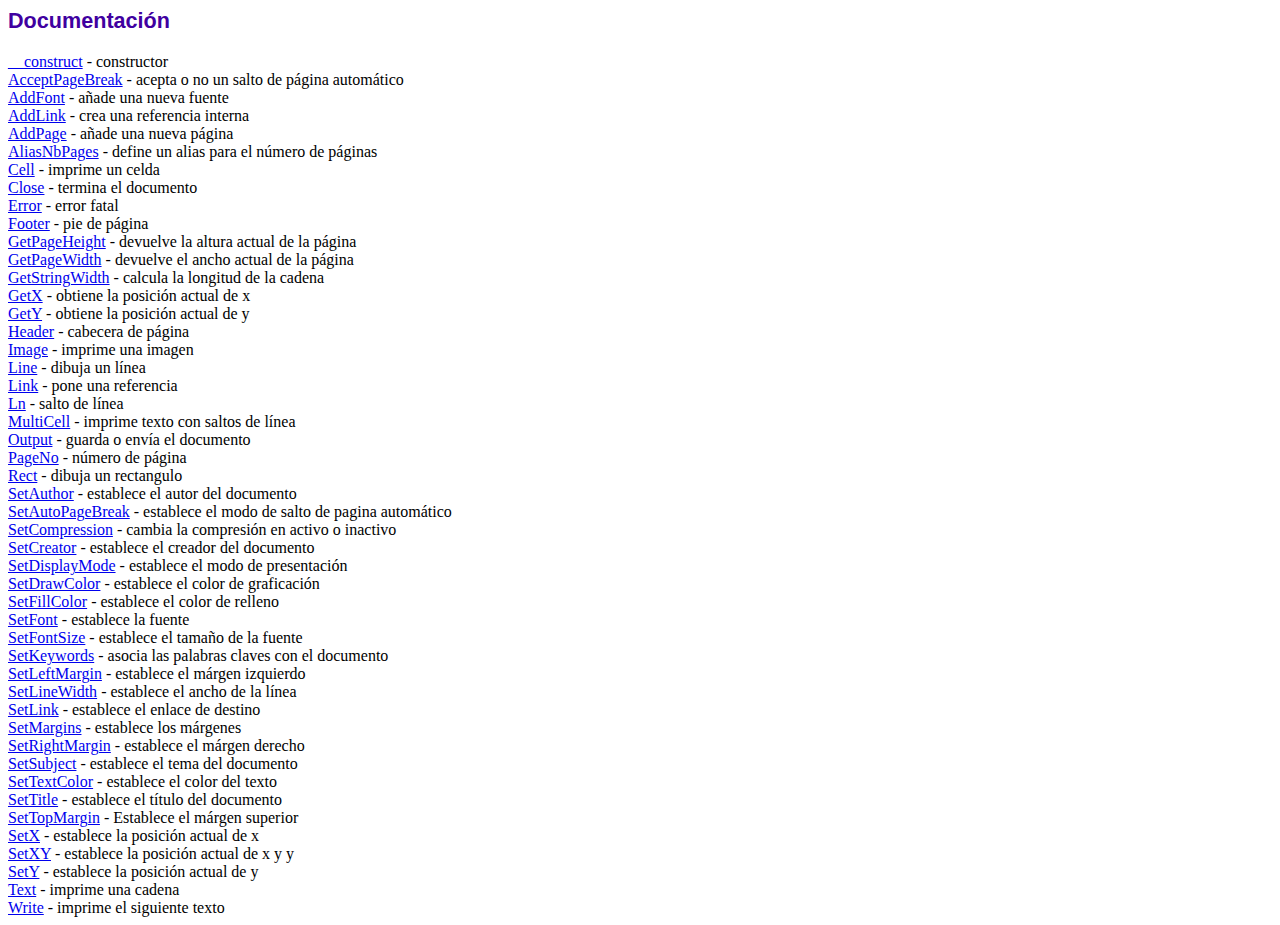
<file: fpdf186/doc/index.htm>
<!DOCTYPE html PUBLIC "-//W3C//DTD HTML 4.01 Transitional//EN">
<html>
<head>
<meta http-equiv="Content-Type" content="text/html; charset=UTF-8">
<title>Documentación</title>
<link type="text/css" rel="stylesheet" href="../fpdf.css">
</head>
<body>
<h1>Documentación</h1>
<a href="__construct.htm">__construct</a> - constructor<br>
<a href="acceptpagebreak.htm">AcceptPageBreak</a> - acepta o no un salto de página automático<br>
<a href="addfont.htm">AddFont</a> - añade una nueva fuente<br>
<a href="addlink.htm">AddLink</a> - crea una referencia interna<br>
<a href="addpage.htm">AddPage</a> - añade una nueva página<br>
<a href="aliasnbpages.htm">AliasNbPages</a> - define un alias para el número de páginas<br>
<a href="cell.htm">Cell</a> - imprime un celda<br>
<a href="close.htm">Close</a> - termina el documento<br>
<a href="error.htm">Error</a> - error fatal<br>
<a href="footer.htm">Footer</a> - pie de página<br>
<a href="getpageheight.htm">GetPageHeight</a> - devuelve la altura actual de la página<br>
<a href="getpagewidth.htm">GetPageWidth</a> - devuelve el ancho actual de la página<br>
<a href="getstringwidth.htm">GetStringWidth</a> - calcula la longitud de la cadena<br>
<a href="getx.htm">GetX</a> - obtiene la posición actual de x<br>
<a href="gety.htm">GetY</a> - obtiene la posición actual de y<br>
<a href="header.htm">Header</a> - cabecera de página<br>
<a href="image.htm">Image</a> - imprime una imagen<br>
<a href="line.htm">Line</a> - dibuja un línea<br>
<a href="link.htm">Link</a> - pone una referencia<br>
<a href="ln.htm">Ln</a> - salto de línea<br>
<a href="multicell.htm">MultiCell</a> - imprime texto con saltos de línea<br>
<a href="output.htm">Output</a> - guarda o envía el documento<br>
<a href="pageno.htm">PageNo</a> - número de página<br>
<a href="rect.htm">Rect</a> - dibuja un rectangulo<br>
<a href="setauthor.htm">SetAuthor</a> - establece el autor del documento<br>
<a href="setautopagebreak.htm">SetAutoPageBreak</a> - establece el modo de salto de pagina automático<br>
<a href="setcompression.htm">SetCompression</a> - cambia la compresión en activo o inactivo<br>
<a href="setcreator.htm">SetCreator</a> - establece el creador del documento<br>
<a href="setdisplaymode.htm">SetDisplayMode</a> - establece el modo de presentación<br>
<a href="setdrawcolor.htm">SetDrawColor</a> - establece el color de graficación<br>
<a href="setfillcolor.htm">SetFillColor</a> - establece el color de relleno<br>
<a href="setfont.htm">SetFont</a> - establece la fuente<br>
<a href="setfontsize.htm">SetFontSize</a> - establece el tamaño de la fuente<br>
<a href="setkeywords.htm">SetKeywords</a> - asocia las palabras claves con el documento<br>
<a href="setleftmargin.htm">SetLeftMargin</a> - establece el márgen izquierdo<br>
<a href="setlinewidth.htm">SetLineWidth</a> - establece el ancho de la línea<br>
<a href="setlink.htm">SetLink</a> - establece el enlace de destino<br>
<a href="setmargins.htm">SetMargins</a> - establece los márgenes<br>
<a href="setrightmargin.htm">SetRightMargin</a> - establece el márgen derecho<br>
<a href="setsubject.htm">SetSubject</a> - establece el tema del documento<br>
<a href="settextcolor.htm">SetTextColor</a> - establece el color del texto<br>
<a href="settitle.htm">SetTitle</a> - establece el título del documento<br>
<a href="settopmargin.htm">SetTopMargin</a> - Establece el márgen superior<br>
<a href="setx.htm">SetX</a> - establece la posición actual de x<br>
<a href="setxy.htm">SetXY</a> - establece la posición actual de x y y<br>
<a href="sety.htm">SetY</a> - establece la posición actual de y<br>
<a href="text.htm">Text</a> - imprime una cadena<br>
<a href="write.htm">Write</a> - imprime el siguiente texto<br>
</body>
</html>
</file>
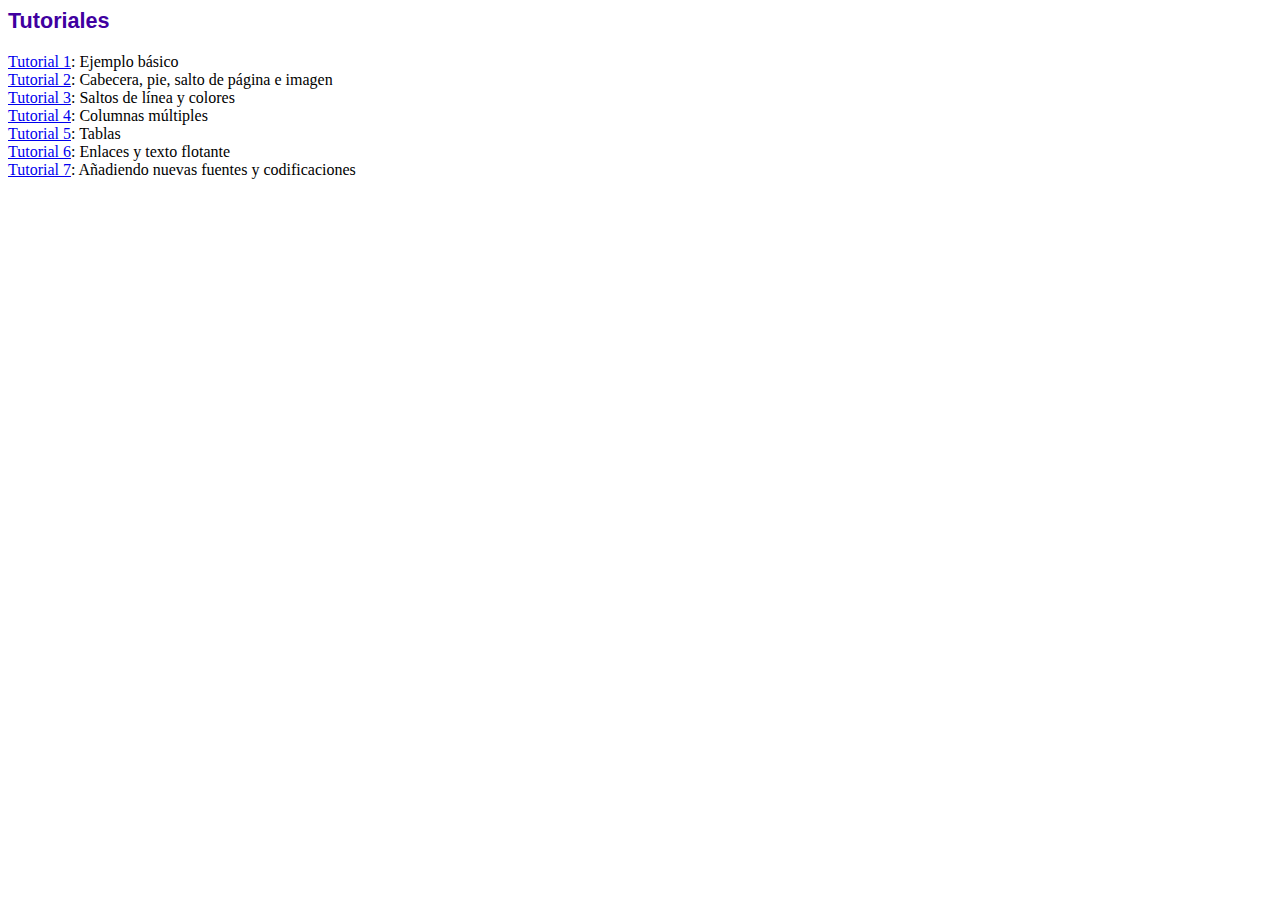
<file: fpdf186/tutorial/index.htm>
<!DOCTYPE html PUBLIC "-//W3C//DTD HTML 4.01 Transitional//EN">
<html>
<head>
<meta http-equiv="Content-Type" content="text/html; charset=UTF-8">
<title>Tutoriales</title>
<link type="text/css" rel="stylesheet" href="../fpdf.css">
</head>
<body>
<h1>Tutoriales</h1>
<ul style="list-style-type:none; margin-left:0; padding-left:0">
<li><a href="tuto1.htm">Tutorial 1</a>: Ejemplo básico</li>
<li><a href="tuto2.htm">Tutorial 2</a>: Cabecera, pie, salto de página e imagen</li>
<li><a href="tuto3.htm">Tutorial 3</a>: Saltos de línea y colores</li>
<li><a href="tuto4.htm">Tutorial 4</a>: Columnas múltiples</li>
<li><a href="tuto5.htm">Tutorial 5</a>: Tablas</li>
<li><a href="tuto6.htm">Tutorial 6</a>: Enlaces y texto flotante</li>
<li><a href="tuto7.htm">Tutorial 7</a>: Añadiendo nuevas fuentes y codificaciones</li>
</ul>
</body>
</html>
</file>
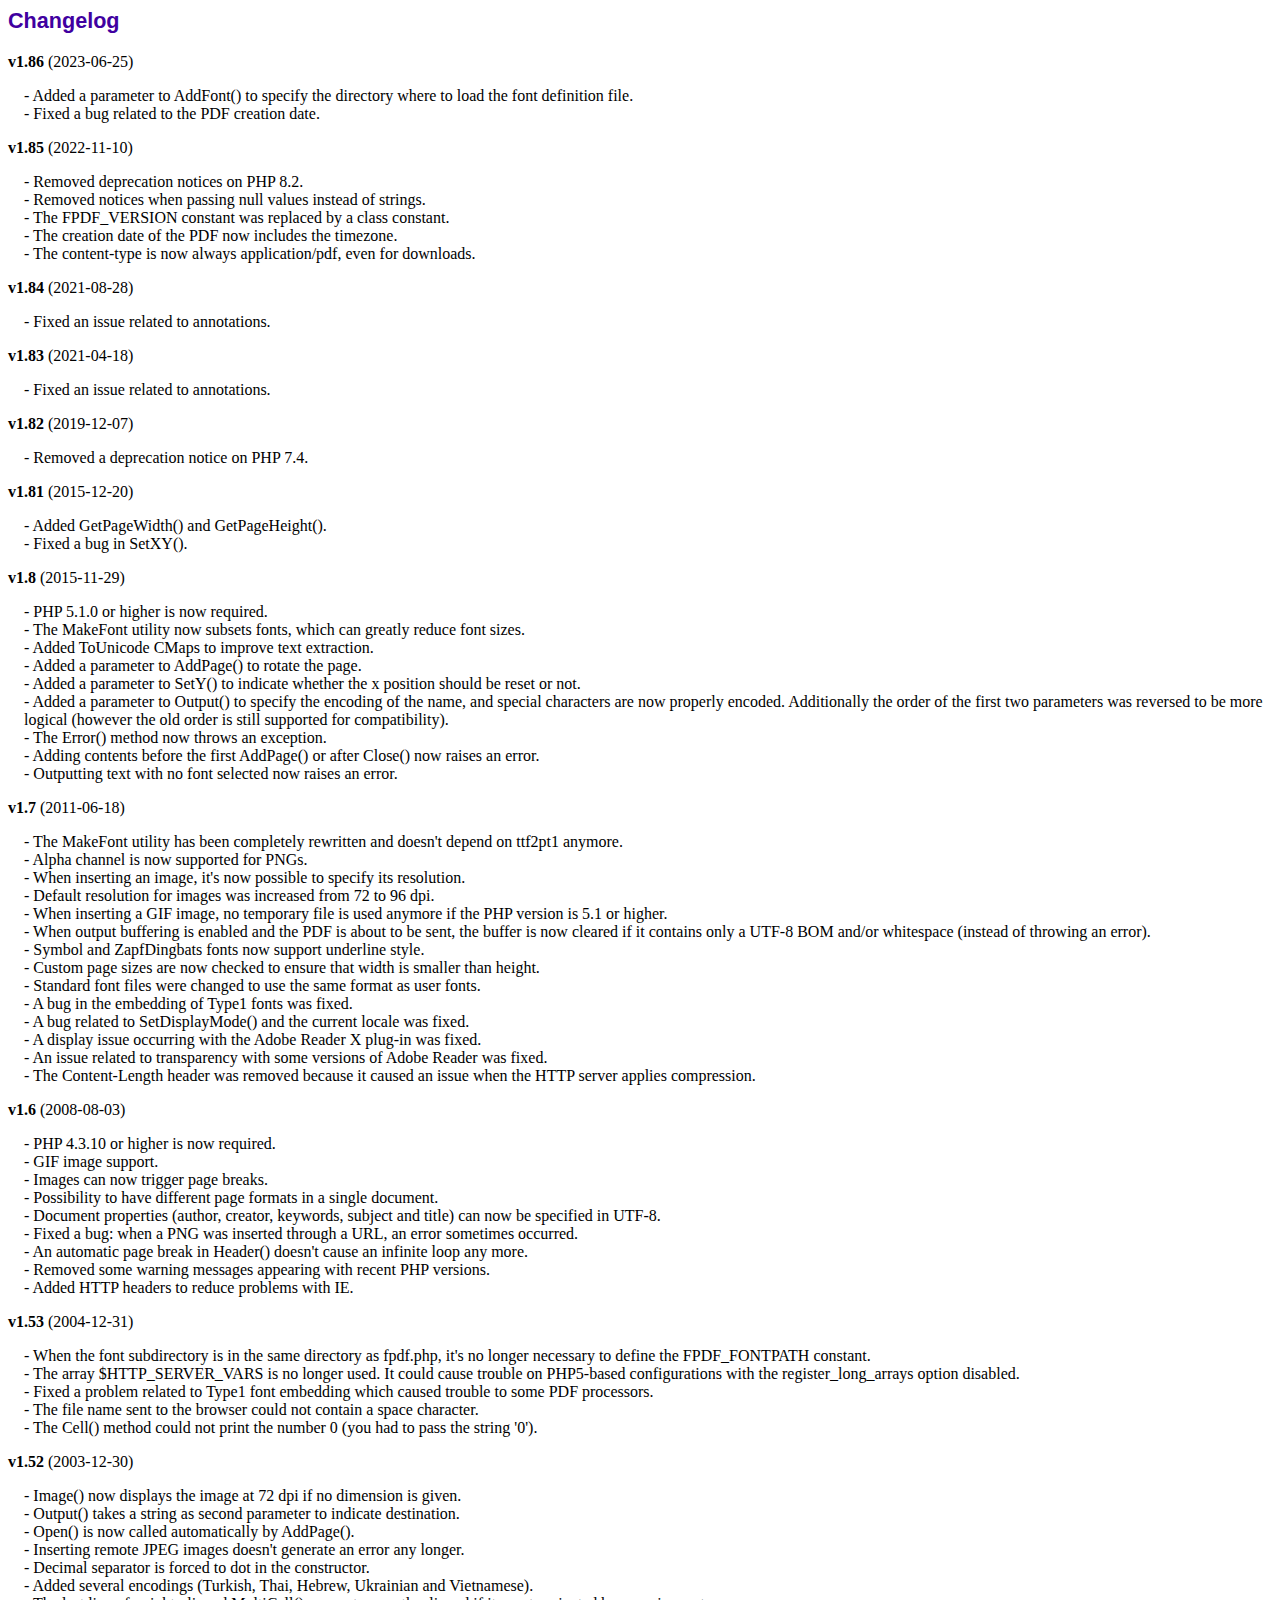
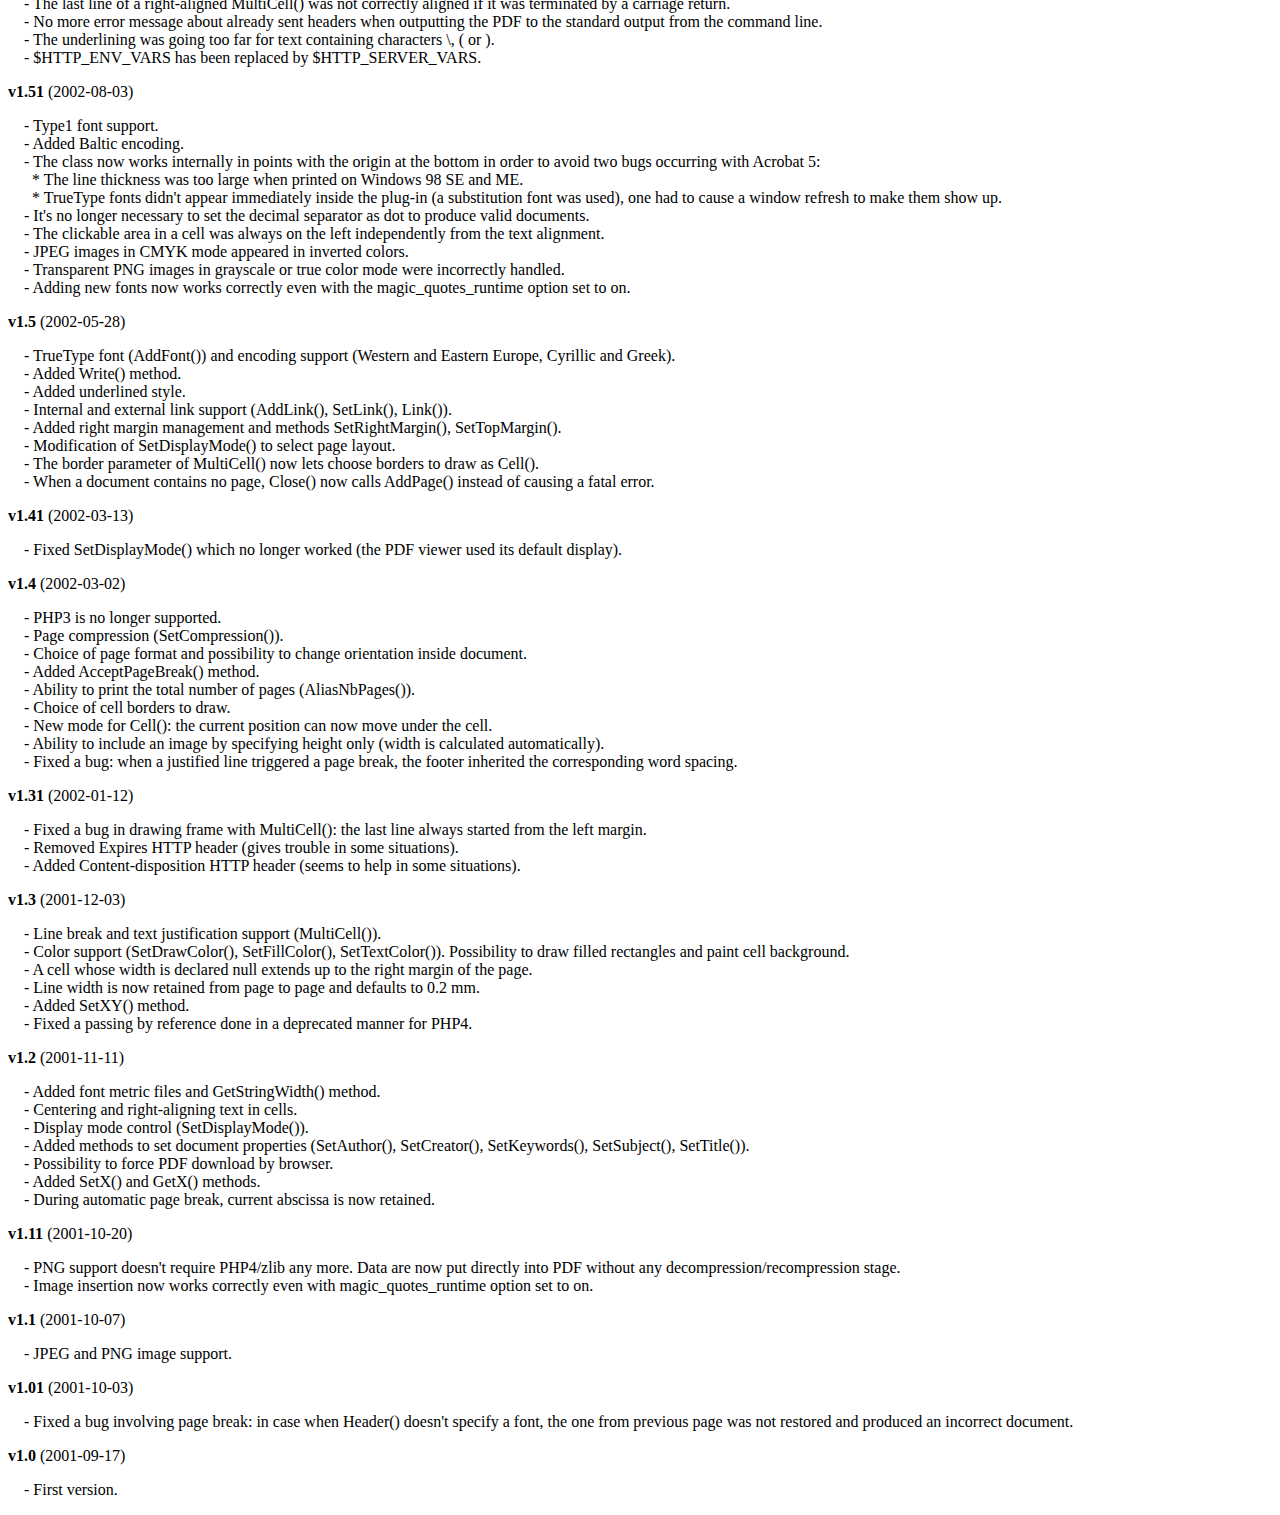
<file: fpdf186/changelog.htm>
<!DOCTYPE html PUBLIC "-//W3C//DTD HTML 4.01 Transitional//EN">
<html>
<head>
<meta http-equiv="Content-Type" content="text/html; charset=UTF-8">
<title>Changelog</title>
<link type="text/css" rel="stylesheet" href="fpdf.css">
<style type="text/css">
dd {margin:1em 0 1em 1em}
</style>
</head>
<body>
<h1>Changelog</h1>
<dl>
<dt><strong>v1.86</strong> (2023-06-25)</dt>
<dd>
- Added a parameter to AddFont() to specify the directory where to load the font definition file.<br>
- Fixed a bug related to the PDF creation date.<br>
</dd>
<dt><strong>v1.85</strong> (2022-11-10)</dt>
<dd>
- Removed deprecation notices on PHP 8.2.<br>
- Removed notices when passing null values instead of strings.<br>
- The FPDF_VERSION constant was replaced by a class constant.<br>
- The creation date of the PDF now includes the timezone.<br>
- The content-type is now always application/pdf, even for downloads.<br>
</dd>
<dt><strong>v1.84</strong> (2021-08-28)</dt>
<dd>
- Fixed an issue related to annotations.<br>
</dd>
<dt><strong>v1.83</strong> (2021-04-18)</dt>
<dd>
- Fixed an issue related to annotations.<br>
</dd>
<dt><strong>v1.82</strong> (2019-12-07)</dt>
<dd>
- Removed a deprecation notice on PHP 7.4.<br>
</dd>
<dt><strong>v1.81</strong> (2015-12-20)</dt>
<dd>
- Added GetPageWidth() and GetPageHeight().<br>
- Fixed a bug in SetXY().<br>
</dd>
<dt><strong>v1.8</strong> (2015-11-29)</dt>
<dd>
- PHP 5.1.0 or higher is now required.<br>
- The MakeFont utility now subsets fonts, which can greatly reduce font sizes.<br>
- Added ToUnicode CMaps to improve text extraction.<br>
- Added a parameter to AddPage() to rotate the page.<br>
- Added a parameter to SetY() to indicate whether the x position should be reset or not.<br>
- Added a parameter to Output() to specify the encoding of the name, and special characters are now properly encoded. Additionally the order of the first two parameters was reversed to be more logical (however the old order is still supported for compatibility).<br>
- The Error() method now throws an exception.<br>
- Adding contents before the first AddPage() or after Close() now raises an error.<br>
- Outputting text with no font selected now raises an error.<br>
</dd>
<dt><strong>v1.7</strong> (2011-06-18)</dt>
<dd>
- The MakeFont utility has been completely rewritten and doesn't depend on ttf2pt1 anymore.<br>
- Alpha channel is now supported for PNGs.<br>
- When inserting an image, it's now possible to specify its resolution.<br>
- Default resolution for images was increased from 72 to 96 dpi.<br>
- When inserting a GIF image, no temporary file is used anymore if the PHP version is 5.1 or higher.<br>
- When output buffering is enabled and the PDF is about to be sent, the buffer is now cleared if it contains only a UTF-8 BOM and/or whitespace (instead of throwing an error).<br>
- Symbol and ZapfDingbats fonts now support underline style.<br>
- Custom page sizes are now checked to ensure that width is smaller than height.<br>
- Standard font files were changed to use the same format as user fonts.<br>
- A bug in the embedding of Type1 fonts was fixed.<br>
- A bug related to SetDisplayMode() and the current locale was fixed.<br>
- A display issue occurring with the Adobe Reader X plug-in was fixed.<br>
- An issue related to transparency with some versions of Adobe Reader was fixed.<br>
- The Content-Length header was removed because it caused an issue when the HTTP server applies compression.<br>
</dd>
<dt><strong>v1.6</strong> (2008-08-03)</dt>
<dd>
- PHP 4.3.10 or higher is now required.<br>
- GIF image support.<br>
- Images can now trigger page breaks.<br>
- Possibility to have different page formats in a single document.<br>
- Document properties (author, creator, keywords, subject and title) can now be specified in UTF-8.<br>
- Fixed a bug: when a PNG was inserted through a URL, an error sometimes occurred.<br>
- An automatic page break in Header() doesn't cause an infinite loop any more.<br>
- Removed some warning messages appearing with recent PHP versions.<br>
- Added HTTP headers to reduce problems with IE.<br>
</dd>
<dt><strong>v1.53</strong> (2004-12-31)</dt>
<dd>
- When the font subdirectory is in the same directory as fpdf.php, it's no longer necessary to define the FPDF_FONTPATH constant.<br>
- The array $HTTP_SERVER_VARS is no longer used. It could cause trouble on PHP5-based configurations with the register_long_arrays option disabled.<br>
- Fixed a problem related to Type1 font embedding which caused trouble to some PDF processors.<br>
- The file name sent to the browser could not contain a space character.<br>
- The Cell() method could not print the number 0 (you had to pass the string '0').<br>
</dd>
<dt><strong>v1.52</strong> (2003-12-30)</dt>
<dd>
- Image() now displays the image at 72 dpi if no dimension is given.<br>
- Output() takes a string as second parameter to indicate destination.<br>
- Open() is now called automatically by AddPage().<br>
- Inserting remote JPEG images doesn't generate an error any longer.<br>
- Decimal separator is forced to dot in the constructor.<br>
- Added several encodings (Turkish, Thai, Hebrew, Ukrainian and Vietnamese).<br>
- The last line of a right-aligned MultiCell() was not correctly aligned if it was terminated by a carriage return.<br>
- No more error message about already sent headers when outputting the PDF to the standard output from the command line.<br>
- The underlining was going too far for text containing characters \, ( or ).<br>
- $HTTP_ENV_VARS has been replaced by $HTTP_SERVER_VARS.<br>
</dd>
<dt><strong>v1.51</strong> (2002-08-03)</dt>
<dd>
- Type1 font support.<br>
- Added Baltic encoding.<br>
- The class now works internally in points with the origin at the bottom in order to avoid two bugs occurring with Acrobat 5:<br>&nbsp;&nbsp;* The line thickness was too large when printed on Windows 98 SE and ME.<br>&nbsp;&nbsp;* TrueType fonts didn't appear immediately inside the plug-in (a substitution font was used), one had to cause a window refresh to make them show up.<br>
- It's no longer necessary to set the decimal separator as dot to produce valid documents.<br>
- The clickable area in a cell was always on the left independently from the text alignment.<br>
- JPEG images in CMYK mode appeared in inverted colors.<br>
- Transparent PNG images in grayscale or true color mode were incorrectly handled.<br>
- Adding new fonts now works correctly even with the magic_quotes_runtime option set to on.<br>
</dd>
<dt><strong>v1.5</strong> (2002-05-28)</dt>
<dd>
- TrueType font (AddFont()) and encoding support (Western and Eastern Europe, Cyrillic and Greek).<br>
- Added Write() method.<br>
- Added underlined style.<br>
- Internal and external link support (AddLink(), SetLink(), Link()).<br>
- Added right margin management and methods SetRightMargin(), SetTopMargin().<br>
- Modification of SetDisplayMode() to select page layout.<br>
- The border parameter of MultiCell() now lets choose borders to draw as Cell().<br>
- When a document contains no page, Close() now calls AddPage() instead of causing a fatal error.<br>
</dd>
<dt><strong>v1.41</strong> (2002-03-13)</dt>
<dd>
- Fixed SetDisplayMode() which no longer worked (the PDF viewer used its default display).<br>
</dd>
<dt><strong>v1.4</strong> (2002-03-02)</dt>
<dd>
- PHP3 is no longer supported.<br>
- Page compression (SetCompression()).<br>
- Choice of page format and possibility to change orientation inside document.<br>
- Added AcceptPageBreak() method.<br>
- Ability to print the total number of pages (AliasNbPages()).<br>
- Choice of cell borders to draw.<br>
- New mode for Cell(): the current position can now move under the cell.<br>
- Ability to include an image by specifying height only (width is calculated automatically).<br>
- Fixed a bug: when a justified line triggered a page break, the footer inherited the corresponding word spacing.<br>
</dd>
<dt><strong>v1.31</strong> (2002-01-12)</dt>
<dd>
- Fixed a bug in drawing frame with MultiCell(): the last line always started from the left margin.<br>
- Removed Expires HTTP header (gives trouble in some situations).<br>
- Added Content-disposition HTTP header (seems to help in some situations).<br>
</dd>
<dt><strong>v1.3</strong> (2001-12-03)</dt>
<dd>
- Line break and text justification support (MultiCell()).<br>
- Color support (SetDrawColor(), SetFillColor(), SetTextColor()). Possibility to draw filled rectangles and paint cell background.<br>
- A cell whose width is declared null extends up to the right margin of the page.<br>
- Line width is now retained from page to page and defaults to 0.2 mm.<br>
- Added SetXY() method.<br>
- Fixed a passing by reference done in a deprecated manner for PHP4.<br>
</dd>
<dt><strong>v1.2</strong> (2001-11-11)</dt>
<dd>
- Added font metric files and GetStringWidth() method.<br>
- Centering and right-aligning text in cells.<br>
- Display mode control (SetDisplayMode()).<br>
- Added methods to set document properties (SetAuthor(), SetCreator(), SetKeywords(), SetSubject(), SetTitle()).<br>
- Possibility to force PDF download by browser.<br>
- Added SetX() and GetX() methods.<br>
- During automatic page break, current abscissa is now retained.<br>
</dd>
<dt><strong>v1.11</strong> (2001-10-20)</dt>
<dd>
- PNG support doesn't require PHP4/zlib any more. Data are now put directly into PDF without any decompression/recompression stage.<br>
- Image insertion now works correctly even with magic_quotes_runtime option set to on.<br>
</dd>
<dt><strong>v1.1</strong> (2001-10-07)</dt>
<dd>
- JPEG and PNG image support.<br>
</dd>
<dt><strong>v1.01</strong> (2001-10-03)</dt>
<dd>
- Fixed a bug involving page break: in case when Header() doesn't specify a font, the one from previous page was not restored and produced an incorrect document.<br>
</dd>
<dt><strong>v1.0</strong> (2001-09-17)</dt>
<dd>
- First version.<br>
</dd>
</dl>
</body>
</html>
</file>
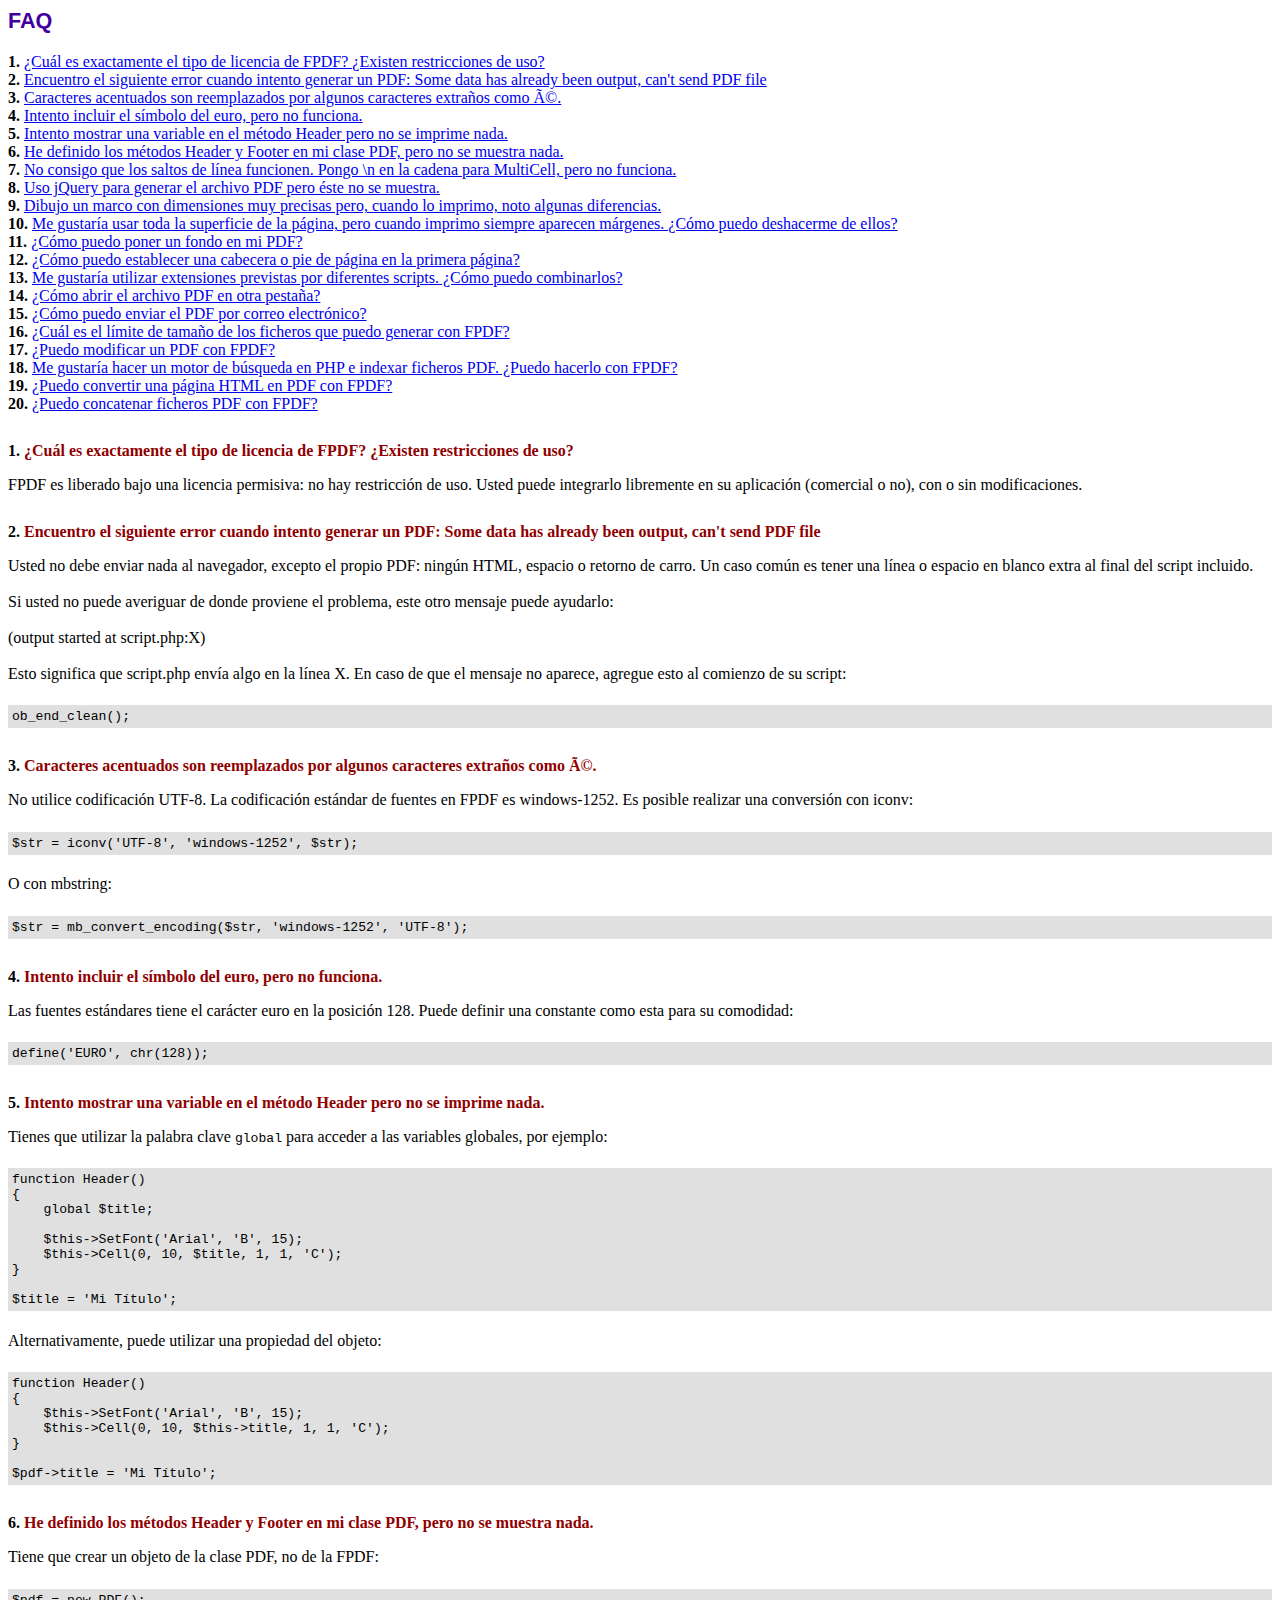
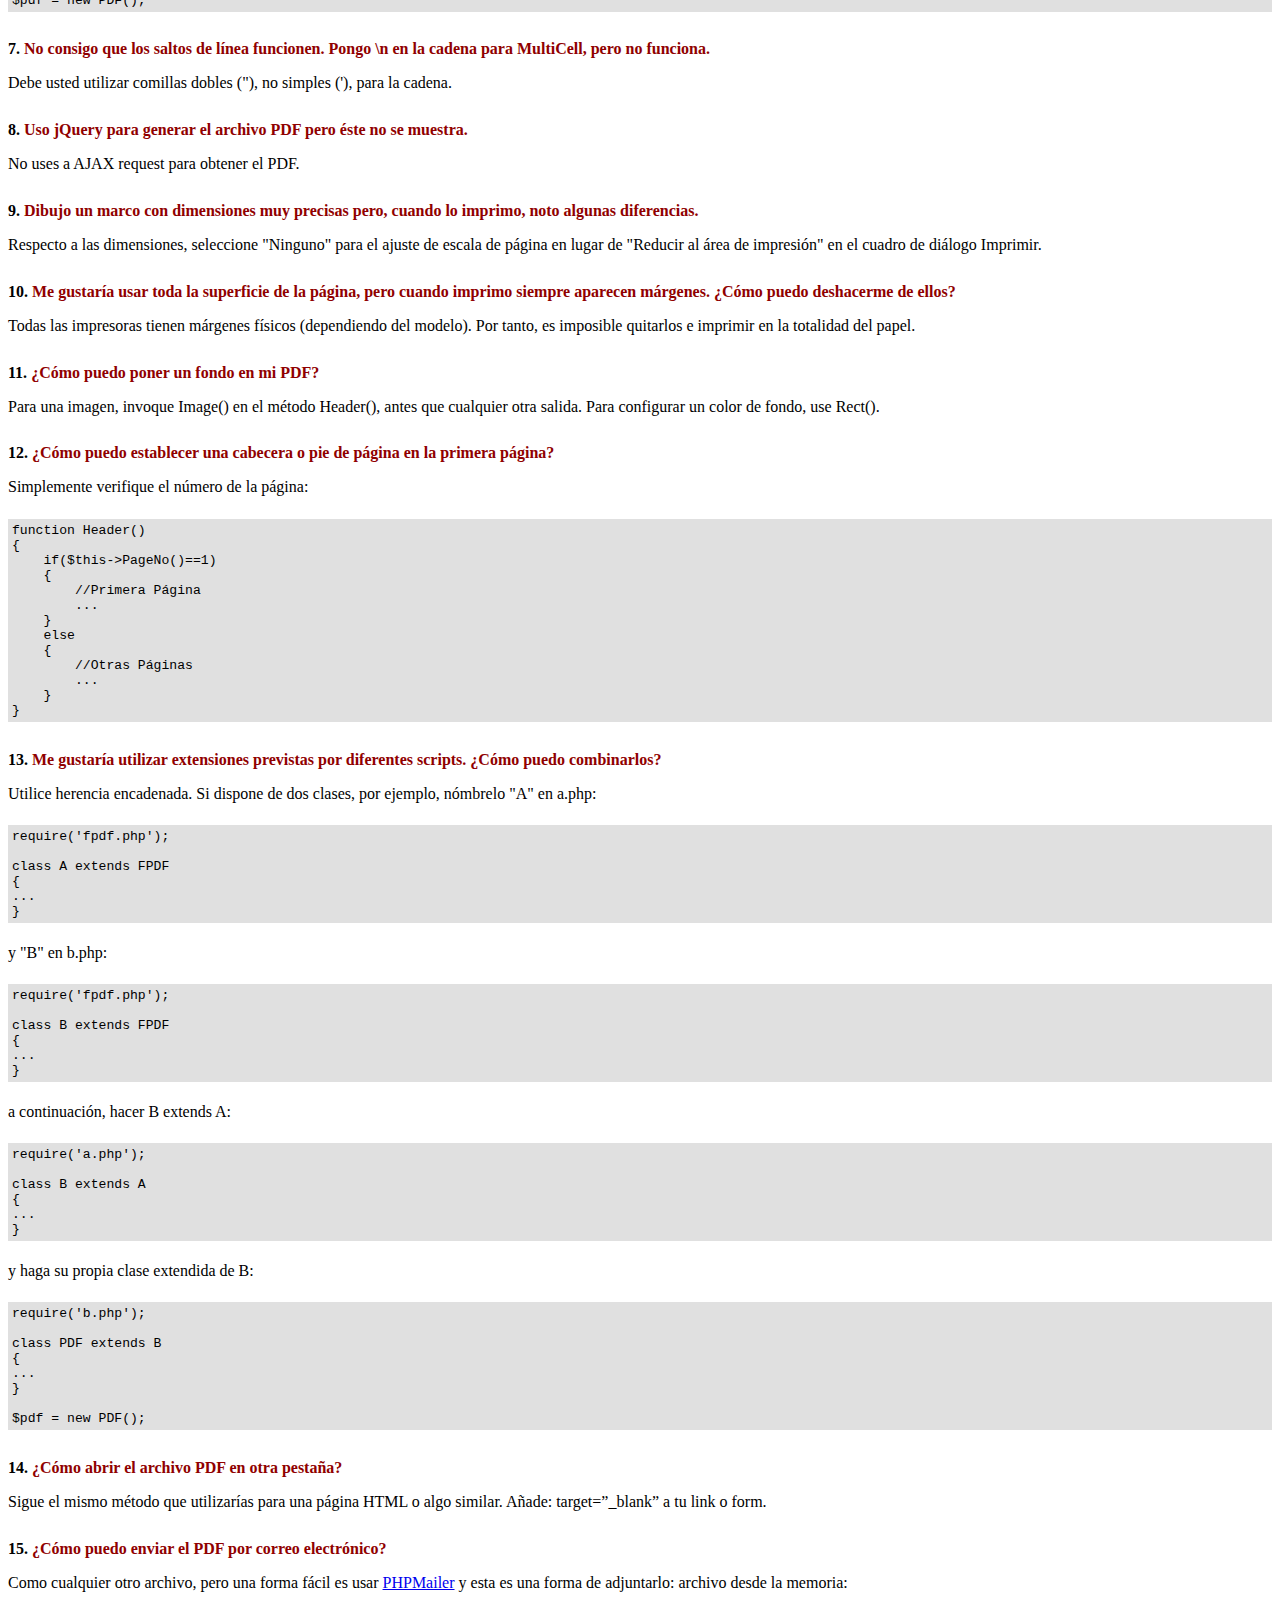
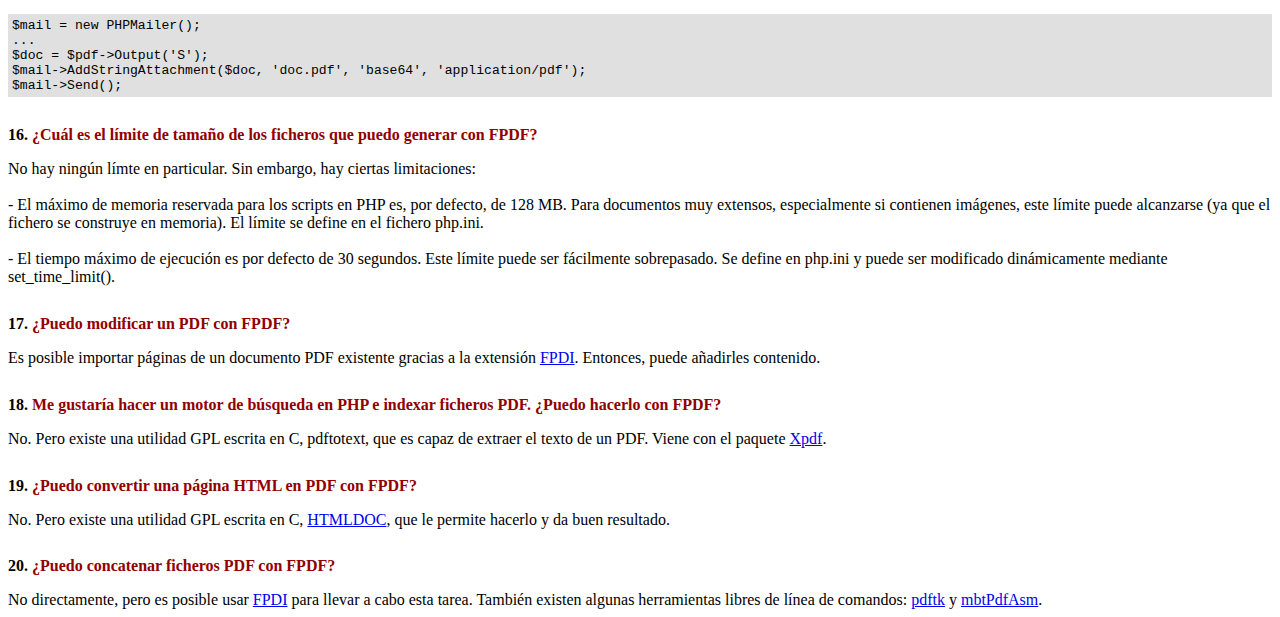
<file: fpdf186/FAQ.htm>
<!DOCTYPE html PUBLIC "-//W3C//DTD HTML 4.01 Transitional//EN">
<html>
<head>
<meta http-equiv="Content-Type" content="text/html; charset=UTF-8">
<title>FAQ</title>
<link type="text/css" rel="stylesheet" href="fpdf.css">
<style type="text/css">
ul {list-style-type:none; margin:0; padding:0}
ul#answers li {margin-top:1.8em}
.question {font-weight:bold; color:#900000}
</style>
</head>
<body>
<h1>FAQ</h1>
<ul>
<li><b>1.</b> <a href='#q1'>¿Cuál es exactamente el tipo de licencia de FPDF? ¿Existen restricciones de uso?</a></li>
<li><b>2.</b> <a href='#q2'>Encuentro el siguiente error cuando intento generar un PDF: Some data has already been output, can't send PDF file</a></li>
<li><b>3.</b> <a href='#q3'>Caracteres acentuados son reemplazados por algunos caracteres extraños como Ã©.</a></li>
<li><b>4.</b> <a href='#q4'>Intento incluir el símbolo del euro, pero no funciona.</a></li>
<li><b>5.</b> <a href='#q5'>Intento mostrar una variable en el método Header pero no se imprime nada.</a></li>
<li><b>6.</b> <a href='#q6'>He definido los métodos Header y Footer en mi clase PDF, pero no se muestra nada.</a></li>
<li><b>7.</b> <a href='#q7'>No consigo que los saltos de línea funcionen. Pongo \n en la cadena para MultiCell, pero no funciona.</a></li>
<li><b>8.</b> <a href='#q8'>Uso jQuery para generar el archivo PDF pero éste no se muestra.</a></li>
<li><b>9.</b> <a href='#q9'>Dibujo un marco con dimensiones muy precisas pero, cuando lo imprimo, noto algunas diferencias.</a></li>
<li><b>10.</b> <a href='#q10'>Me gustaría usar toda la superficie de la página, pero cuando imprimo siempre aparecen márgenes. ¿Cómo puedo deshacerme de ellos?</a></li>
<li><b>11.</b> <a href='#q11'>¿Cómo puedo poner un fondo en mi PDF?</a></li>
<li><b>12.</b> <a href='#q12'>¿Cómo puedo establecer una cabecera o pie de página en la primera página?</a></li>
<li><b>13.</b> <a href='#q13'>Me gustaría utilizar extensiones previstas por diferentes scripts. ¿Cómo puedo combinarlos?</a></li>
<li><b>14.</b> <a href='#q14'>¿Cómo abrir el archivo PDF en otra pestaña?</a></li>
<li><b>15.</b> <a href='#q15'>¿Cómo puedo enviar el PDF por correo electrónico?</a></li>
<li><b>16.</b> <a href='#q16'>¿Cuál es el límite de tamaño de los ficheros que puedo generar con FPDF?</a></li>
<li><b>17.</b> <a href='#q17'>¿Puedo modificar un PDF con FPDF?</a></li>
<li><b>18.</b> <a href='#q18'>Me gustaría hacer un motor de búsqueda en PHP e indexar ficheros PDF. ¿Puedo hacerlo con FPDF?</a></li>
<li><b>19.</b> <a href='#q19'>¿Puedo convertir una página HTML en PDF con FPDF?</a></li>
<li><b>20.</b> <a href='#q20'>¿Puedo concatenar ficheros PDF con FPDF?</a></li>
</ul>

<ul id='answers'>
<li id='q1'>
<p><b>1.</b> <span class='question'>¿Cuál es exactamente el tipo de licencia de FPDF? ¿Existen restricciones de uso?</span></p>
FPDF es liberado bajo una licencia permisiva: no hay restricción de uso. Usted puede integrarlo
libremente en su aplicación (comercial o no), con o sin modificaciones.
</li>

<li id='q2'>
<p><b>2.</b> <span class='question'>Encuentro el siguiente error cuando intento generar un PDF: Some data has already been output, can't send PDF file</span></p>
Usted no debe enviar nada al navegador, excepto el propio PDF: ningún HTML, espacio o retorno de carro. Un caso común
es tener una línea o espacio en blanco extra al final del script incluido.<br>
<br>
Si usted no puede averiguar de donde proviene el problema, este otro mensaje puede ayudarlo:<br>
<br>
(output started at script.php:X)<br>
<br>
Esto significa que script.php envía algo en la línea X. En caso de que el mensaje no aparece, agregue esto al
comienzo de su script:
<div class="doc-source">
<pre><code>ob_end_clean();</code></pre>
</div>
</li>

<li id='q3'>
<p><b>3.</b> <span class='question'>Caracteres acentuados son reemplazados por algunos caracteres extraños como Ã©.</span></p>
No utilice codificación UTF-8. La codificación estándar de fuentes en FPDF es windows-1252.
Es posible realizar una conversión con iconv:
<div class="doc-source">
<pre><code>$str = iconv('UTF-8', 'windows-1252', $str);</code></pre>
</div>
O con mbstring:
<div class="doc-source">
<pre><code>$str = mb_convert_encoding($str, 'windows-1252', 'UTF-8');</code></pre>
</div>
</li>

<li id='q4'>
<p><b>4.</b> <span class='question'>Intento incluir el símbolo del euro, pero no funciona.</span></p>
Las fuentes estándares tiene el carácter euro en la posición 128. Puede definir una constante
como esta para su comodidad:
<div class="doc-source">
<pre><code>define('EURO', chr(128));</code></pre>
</div>
</li>

<li id='q5'>
<p><b>5.</b> <span class='question'>Intento mostrar una variable en el método Header pero no se imprime nada.</span></p>
Tienes que utilizar la palabra clave <code>global</code> para acceder a las variables globales, por ejemplo:
<div class="doc-source">
<pre><code>function Header()
{
    global $title;

    $this-&gt;SetFont('Arial', 'B', 15);
    $this-&gt;Cell(0, 10, $title, 1, 1, 'C');
}

$title = 'Mi Título';</code></pre>
</div>
Alternativamente, puede utilizar una propiedad del objeto:
<div class="doc-source">
<pre><code>function Header()
{
    $this-&gt;SetFont('Arial', 'B', 15);
    $this-&gt;Cell(0, 10, $this-&gt;title, 1, 1, 'C');
}

$pdf-&gt;title = 'Mi Título';</code></pre>
</div>
</li>

<li id='q6'>
<p><b>6.</b> <span class='question'>He definido los métodos Header y Footer en mi clase PDF, pero no se muestra nada.</span></p>
Tiene que crear un objeto de la clase PDF, no de la FPDF:
<div class="doc-source">
<pre><code>$pdf = new PDF();</code></pre>
</div>
</li>

<li id='q7'>
<p><b>7.</b> <span class='question'>No consigo que los saltos de línea funcionen. Pongo \n en la cadena para MultiCell, pero no funciona.</span></p>
Debe usted utilizar comillas dobles ("), no simples ('), para la cadena.
</li>

<li id='q8'>
<p><b>8.</b> <span class='question'>Uso jQuery para generar el archivo PDF pero éste no se muestra.</span></p>
No uses a AJAX request para obtener el PDF.
</li>

<li id='q9'>
<p><b>9.</b> <span class='question'>Dibujo un marco con dimensiones muy precisas pero, cuando lo imprimo, noto algunas diferencias.</span></p>
Respecto a las dimensiones, seleccione "Ninguno" para el ajuste de escala de página en lugar de "Reducir al área de impresión" en el cuadro de diálogo Imprimir.
</li>

<li id='q10'>
<p><b>10.</b> <span class='question'>Me gustaría usar toda la superficie de la página, pero cuando imprimo siempre aparecen márgenes. ¿Cómo puedo deshacerme de ellos?</span></p>
Todas las impresoras tienen márgenes físicos (dependiendo del modelo). Por tanto, es imposible quitarlos
e imprimir en la totalidad del papel.
</li>

<li id='q11'>
<p><b>11.</b> <span class='question'>¿Cómo puedo poner un fondo en mi PDF?</span></p>
Para una imagen, invoque Image() en el método Header(), antes que cualquier otra salida. Para configurar un color de fondo, use Rect().
</li>

<li id='q12'>
<p><b>12.</b> <span class='question'>¿Cómo puedo establecer una cabecera o pie de página en la primera página?</span></p>
Simplemente verifique el número de la página:
<div class="doc-source">
<pre><code>function Header()
{
    if($this-&gt;PageNo()==1)
    {
        //Primera Página
        ...
    }
    else
    {
        //Otras Páginas
        ...
    }
}</code></pre>
</div>
</li>

<li id='q13'>
<p><b>13.</b> <span class='question'>Me gustaría utilizar extensiones previstas por diferentes scripts. ¿Cómo puedo combinarlos?</span></p>
Utilice herencia encadenada. Si dispone de dos clases, por ejemplo, nómbrelo "A" en a.php:
<div class="doc-source">
<pre><code>require('fpdf.php');

class A extends FPDF
{
...
}</code></pre>
</div>
y "B" en b.php:
<div class="doc-source">
<pre><code>require('fpdf.php');

class B extends FPDF
{
...
}</code></pre>
</div>
a continuación, hacer B extends A:
<div class="doc-source">
<pre><code>require('a.php');

class B extends A
{
...
}</code></pre>
</div>
y haga su propia clase extendida de B:
<div class="doc-source">
<pre><code>require('b.php');

class PDF extends B
{
...
}

$pdf = new PDF();</code></pre>
</div>
</li>

<li id='q14'>
<p><b>14.</b> <span class='question'>¿Cómo abrir el archivo PDF en otra pestaña?</span></p>
Sigue el mismo método que utilizarías para una página HTML o algo similar.
Añade: target=”_blank” a tu link o form.
</li>

<li id='q15'>
<p><b>15.</b> <span class='question'>¿Cómo puedo enviar el PDF por correo electrónico?</span></p>
Como cualquier otro archivo, pero una forma fácil es usar <a href="https://github.com/PHPMailer/PHPMailer" target="_blank">PHPMailer</a>
y esta es una forma de adjuntarlo: archivo desde la memoria:
<div class="doc-source">
<pre><code>$mail = new PHPMailer();
...
$doc = $pdf-&gt;Output('S');
$mail-&gt;AddStringAttachment($doc, 'doc.pdf', 'base64', 'application/pdf');
$mail-&gt;Send();</code></pre>
</div>
</li>

<li id='q16'>
<p><b>16.</b> <span class='question'>¿Cuál es el límite de tamaño de los ficheros que puedo generar con FPDF?</span></p>
No hay ningún límte en particular. Sin embargo, hay ciertas limitaciones:
<br>
<br>
- El máximo de memoria reservada para los scripts en PHP es, por defecto, de 128 MB. Para documentos
muy extensos, especialmente si contienen imágenes, este límite puede alcanzarse (ya que el fichero
se construye en memoria). El límite se define en el fichero php.ini.
<br>
<br>
- El tiempo máximo de ejecución es por defecto de 30 segundos. Este límite puede ser fácilmente
sobrepasado. Se define en php.ini y puede ser modificado dinámicamente mediante set_time_limit().
</li>

<li id='q17'>
<p><b>17.</b> <span class='question'>¿Puedo modificar un PDF con FPDF?</span></p>
Es posible importar páginas de un documento PDF existente gracias a la extensión
<a href="https://www.setasign.com/products/fpdi/about/" target="_blank">FPDI</a>.
Entonces, puede añadirles contenido.
</li>

<li id='q18'>
<p><b>18.</b> <span class='question'>Me gustaría hacer un motor de búsqueda en PHP e indexar ficheros PDF. ¿Puedo hacerlo con FPDF?</span></p>
No. Pero existe una utilidad GPL escrita en C, pdftotext, que es capaz de extraer el texto de
un PDF. Viene con el paquete <a href="https://www.xpdfreader.com" target="_blank">Xpdf</a>.
</li>

<li id='q19'>
<p><b>19.</b> <span class='question'>¿Puedo convertir una página HTML en PDF con FPDF?</span></p>
No. Pero existe una utilidad GPL escrita en C, <a href="https://www.msweet.org/htmldoc/" target="_blank">HTMLDOC</a>,
que le permite hacerlo y da buen resultado.
</li>

<li id='q20'>
<p><b>20.</b> <span class='question'>¿Puedo concatenar ficheros PDF con FPDF?</span></p>
No directamente, pero es posible usar <a href="https://www.setasign.com/products/fpdi/demos/concatenate-fake/" target="_blank">FPDI</a>
para llevar a cabo esta tarea. También existen algunas herramientas libres de línea de comandos:
<a href="https://www.pdflabs.com/tools/pdftk-the-pdf-toolkit/" target="_blank">pdftk</a> y
<a href="http://thierry.schmit.free.fr/spip/spip.php?article15" target="_blank">mbtPdfAsm</a>.
</li>
</ul>
</body>
</html>
</file>
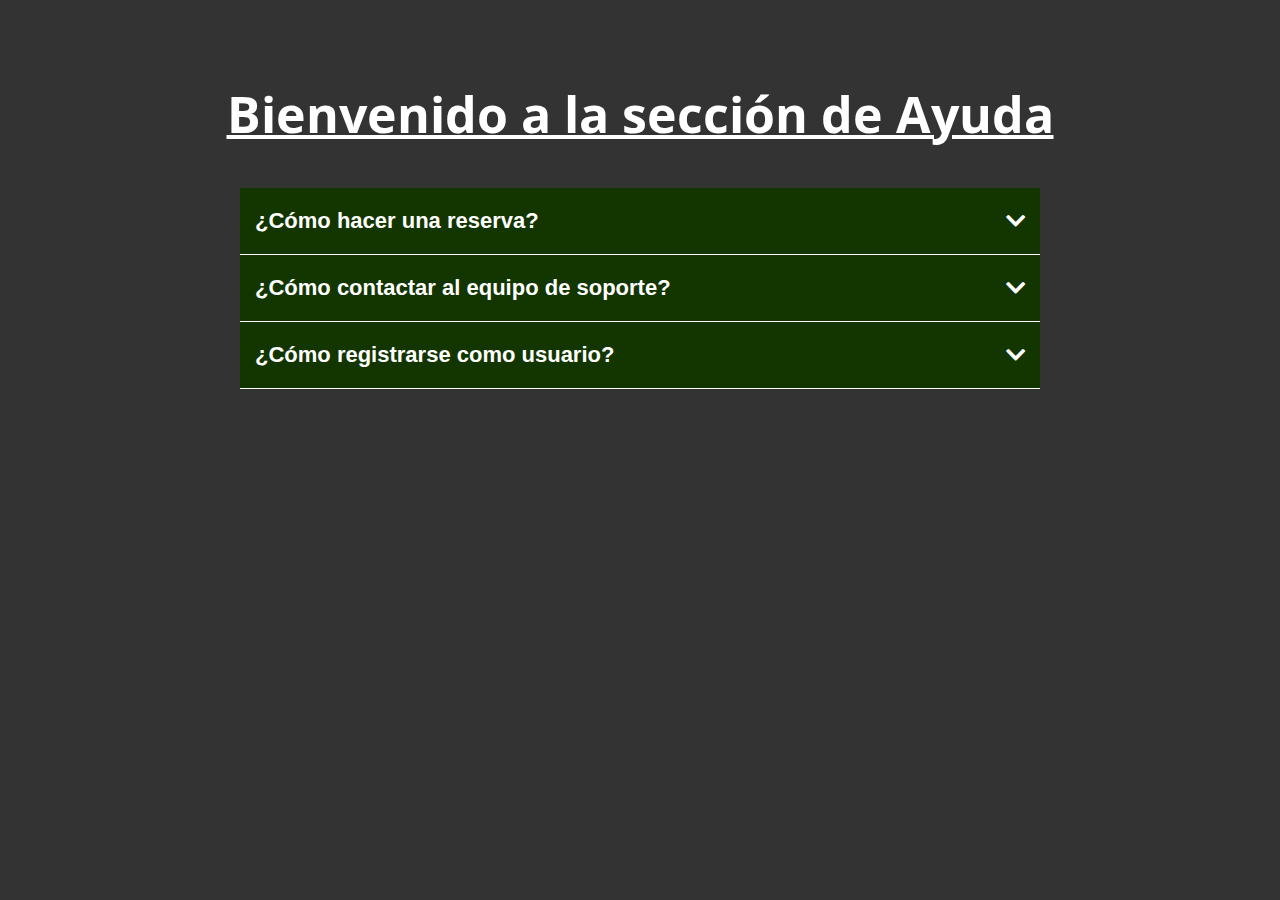
<file: View/ayuda.html>
<!DOCTYPE html>
<html lang="en">
<head>
    <meta charset="UTF-8">
    <meta name="viewport" content="width=device-width, initial-scale=1.0">
    <title> Ayuda</title>
    <!-- fontawasome cdn -->
    <link rel="stylesheet" href="https://cdnjs.cloudflare.com/ajax/libs/font-awesome/5.15.1/css/all.min.css" />
    <!-- google font -->
    <link href="https://fonts.googleapis.com/css2?family=Open+Sans&display=swap" rel="stylesheet">
    <!-- css -->
   <link rel="stylesheet" href="../css/estilo_ayuda.css">
</head>
<body>

<section>
    <h1 class="title">Bienvenido a la sección de Ayuda</h1>

    <div class="questions-container">
        <div class="question">
            <button>
                <span>¿Cómo hacer una reserva?</span>
                <i class="fas fa-chevron-down d-arrow"></i>
            </button>
            <div class="answer-container">
                <p>Hacer una reserva en AgroMarket es sencillo. Siga los siguientes pasos:</p>
                <ol>
                    <li>Explore las categorías y productos disponibles en la página principal.</li>
                    <img src="../img/img_ayuda/faq1_1.jpg" alt="">
                    <li>Haga clic en el producto que le interesa para ver más detalles.</li>
                    <li>En la página del producto, seleccione la cantidad que desea reservar y añádala a la canasta.</li>
                    <img src="../img/img_ayuda/faq1_3.jpg" alt="">
                    <li>Vaya a la canasta de reservas y verifique los productos seleccionados.</li>
                    <img src="../img/img_ayuda/faq1_4.jpg" alt="">
                    <li>Proceda al proceso de confirmación de reserva.</li>
                    <img src="../img/img_ayuda/faq1_5.jpg" alt="">
                    <li>Finalice la reserva y espere la confirmación de la misma.</li>
                </ol>
            </div>
        </div>

        <div class="question">
            <button>
                <span>¿Cómo contactar al equipo de soporte?</span>
                <i class="fas fa-chevron-down d-arrow"></i>
            </button>
            <div class="answer-container">
                <p>
                    Si tiene alguna pregunta o problema, nuestro equipo de soporte está disponible para ayudarle. Puede contactarnos de las siguientes maneras:
                </p>
                <ul>
                    <li>Envíenos un correo electrónico a soporte@agromarket.com</li>
                    <li>Llámenos al número +123456789</li>
                </ul>
            </div>
        </div>

        <div class="question">
            <button>
                <span>¿Cómo registrarse como usuario?</span>
                <i class="fas fa-chevron-down d-arrow"></i>
            </button>
            <div class="answer-container">
                <p>
                    Para disfrutar de todas las ventajas de AgroMarket, es necesario registrarse como usuario. Siga estos pasos para registrarse:
                </p>
                <ol>
                    <li>En la página de inicio haga click en "Regístrese ahora" en la parte de formulario de ingreso </li>
                    <img src="../img/img_ayuda/faq3_1.jpeg" alt="">
                    <li>Rellene el formulario de registro con su nombre, apellido, fecha de nacimiento, dirección de correo electrónico y una contraseña segura.</li>
                    <img src="../img/img_ayuda/faq3_2.jpg" alt="">
                    <li>Confirme tu registro a través del botón "Registrarme"</li>
                    <img src="../img/img_ayuda/faq3_3.jpg" alt="">
                    <li>¡Listo! Ahora puede acceder a su cuenta y hacer reservas.</li>
                    <img src="../img/img_ayuda/faq3_4.jpg" alt="">
                </ol>
            </div>
        </div>

    </div>
</section>

<!-- external js-->
<script src="../js/app_ayuda.js"></script>
</body>
</html>
</file>
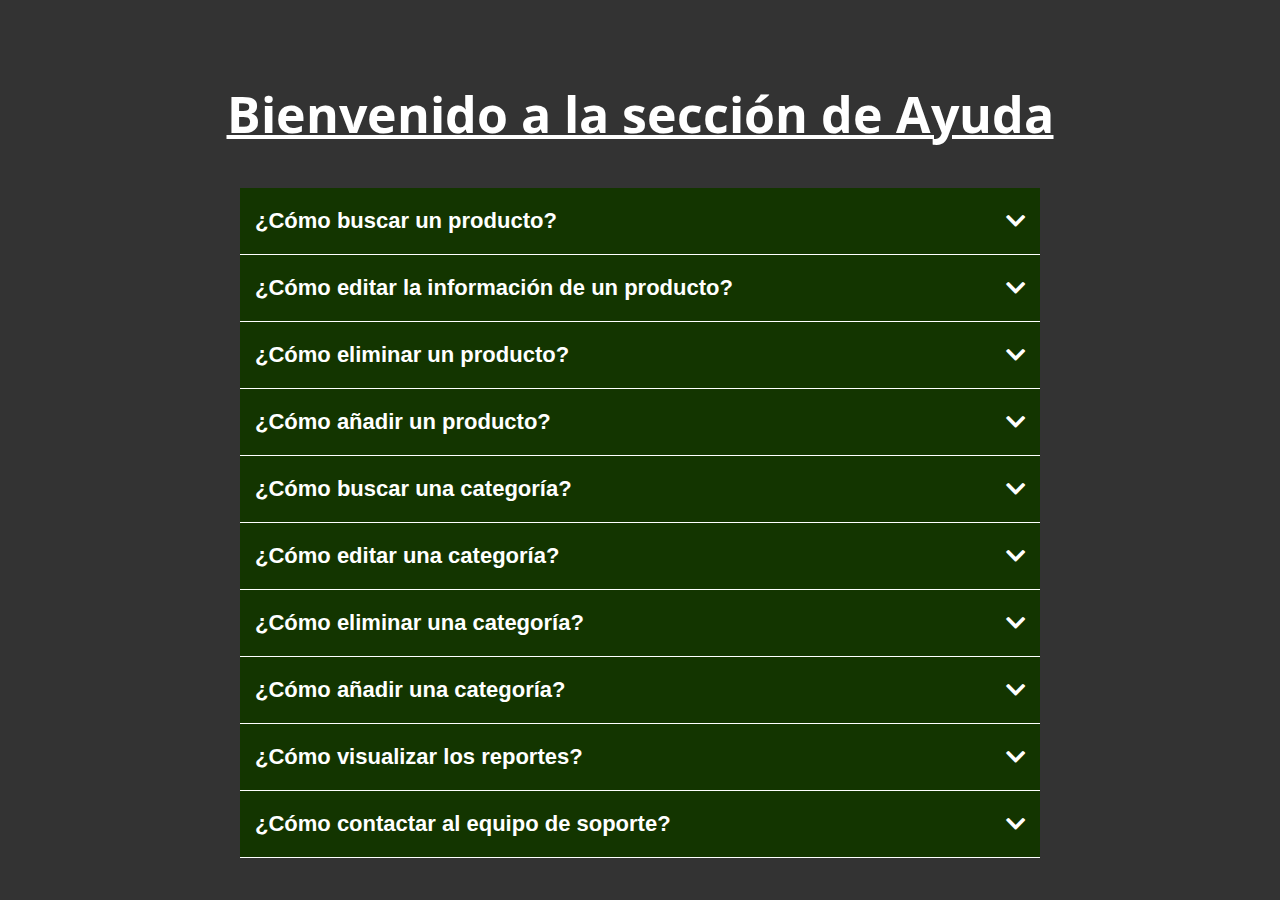
<file: View/ayudaAdmin.html>
<!DOCTYPE html>
<html lang="en">
<head>
    <meta charset="UTF-8">
    <meta name="viewport" content="width=device-width, initial-scale=1.0">
    <title> Ayuda</title>
    <!-- fontawasome cdn -->
    <link rel="stylesheet" href="https://cdnjs.cloudflare.com/ajax/libs/font-awesome/5.15.1/css/all.min.css" />
    <!-- google font -->
    <link href="https://fonts.googleapis.com/css2?family=Open+Sans&display=swap" rel="stylesheet">
    <!-- css -->
   <link rel="stylesheet" href="../css/ayudaAdmin.css">
</head>
<body>

<section>
    <h1 class="title">Bienvenido a la sección de Ayuda</h1>

    <div class="questions-container">
        <div class="question">
            <button>
                <span>¿Cómo buscar un producto?</span>
                <i class="fas fa-chevron-down d-arrow"></i>
            </button>
            <div class="answer-container">
                <p>Para ver los productos que tiene guardado en el sistema o buscar uno en específico, siga los siguientes pasos:</p>
                <ol>
                    <li>Dentro de la página principal seleccione el panel de "Productos".</li>
                    <img src="../img/img_ayuda/faqAdmin1_1.png" alt="">
                    <li>Para buscar un producto en particular tiene la opción de buscarlo por nombre o por ID pulsando sobre el botón desplegable de color verde</li>
                    <img src="../img/img_ayuda/faqAdmin1_2.png" alt="">
                    <li>Si por el contrario desea ver todos los productos guardados, pulse sobre el botón "Mostrar todos los productos".</li>
                    <img src="../img/img_ayuda/faqAdmin1_3.png" alt="">
                </ol>
            </div>
        </div>

        <div class="question">
            <button>
                <span>¿Cómo editar la información de un producto?</span>
                <i class="fas fa-chevron-down d-arrow"></i>
            </button>
            <div class="answer-container">
                <p>
                    Para editar un producto en el registro de datos de AgroMarket siga estos pasos:
                </p>
                <ol>
                    <li>Dentro de la página principal seleccione el panel de "Productos".</li>
                    <img src="../img/img_ayuda/faqAdmin1_1.png" alt="">
                    <li>Al lado derecho de cada producto podrá ver los íconos correspondientes a la edición (papel y lápiz) y la eliminación (contenedor de basura). Pulse sobre el icono de edición.</li>
                    <img src="../img/img_ayuda/faqAdmin2_2.png" alt="">
                    <li>Una vez dentro de la página de edición de productos podrá modificar la información que desee.</li>
                    <img src="../img/img_ayuda/faqAdmin2_3.png" alt="">
                    <li>Para guardar los cambios realizados pulse sobre el botón "Guardar"</li>
                    <img src="../img/img_ayuda/faqAdmin2_4.png" alt="">
                </ol>
            </div>
        </div>

        <div class="question">
            <button>
                <span>¿Cómo eliminar un producto?</span>
                <i class="fas fa-chevron-down d-arrow"></i>
            </button>
            <div class="answer-container">
                <p>
                    Para editar un producto en el registro de datos de AgroMarket siga estos pasos:
                </p>
                <ol>
                    <li>Dentro de la página principal seleccione el panel de "Productos".</li>
                    <img src="../img/img_ayuda/faqAdmin1_1.png" alt="">
                    <li>Al lado derecho de cada producto podrá ver los íconos correspondientes a la edición (papel y lápiz) y la eliminación (contenedor de basura). Pulse sobre el icono de eliminación.</li>
                    <img src="../img/img_ayuda/faqAdmin2_2.png" alt="">
                    <li>Se le mostrará un mensaje en pantalla que confirma haber eliminado el producto.</li>
                    <img src="../img/img_ayuda/faqAdmin3_2.png" alt="">
                </ol>
            </div>
        </div>

        <div class="question">
            <button>
                <span>¿Cómo añadir un producto?</span>
                <i class="fas fa-chevron-down d-arrow"></i>
            </button>
            <div class="answer-container">
                <p>
                    Para añadir un producto en el registro de datos de AgroMarket siga estos pasos:
                </p>
                <ol>
                    <li>Dentro de la página principal seleccione el panel de "Añadir producto".</li>
                    <img src="../img/img_ayuda/faqAdmin4_1.png" alt="">
                    <li>Ingrese toda la información requerida para el nuevo producto a agregar</li>
                    <img src="../img/img_ayuda/faqAdmin4_2.png" alt="">
                    <li>Una vez completados los campos, pulse sobre el botón "Guardar".</li>
                    <img src="../img/img_ayuda/faqAdmin4_3.png" alt="">
                </ol>
            </div>
        </div>

        <div class="question">
            <button>
                <span>¿Cómo buscar una categoría?</span>
                <i class="fas fa-chevron-down d-arrow"></i>
            </button>
            <div class="answer-container">
                <p>Para ver las categorías que tiene guardado en el sistema o buscar una en específico, siga los siguientes pasos:</p>
                <ol>
                    <li>Dentro de la página principal seleccione el panel de "Categorías".</li>
                    <img src="../img/img_ayuda/faqAdmin5_1.png" alt="">
                    <li>Se le mostrarán las categorías existentes</li>
                    <img src="../img/img_ayuda/faqAdmin5_2.png" alt="">
                </ol>
            </div>
        </div>

        <div class="question">
            <button>
                <span>¿Cómo editar una categoría?</span>
                <i class="fas fa-chevron-down d-arrow"></i>
            </button>
            <div class="answer-container">
                <p>Para editar una de las categorías siga los siguientes pasos:</p>
                <ol>
                    <li>Dentro de la página principal seleccione el panel de "Categorías".</li>
                    <img src="../img/img_ayuda/faqAdmin5_1.png" alt="">
                    <li>Haga click sobre el icono de editar que se encuentre en la fila de la categoría que desea editar</li>
                    <img src="../img/img_ayuda/faqAdmin6_2.png" alt="">
                    <li>Modifique la información que necesite</li>
                    <img src="../img/img_ayuda/faqAdmin6_3.png" alt="">
                    <li>Para guardar los cambios haga click sobre el botón "Modificar"</li>
                    <img src="../img/img_ayuda/faqAdmin6_4.png" alt="">
                </ol>
            </div>
        </div>

        <div class="question">
            <button>
                <span>¿Cómo eliminar una categoría?</span>
                <i class="fas fa-chevron-down d-arrow"></i>
            </button>
            <div class="answer-container">
                <p>Para eliminar una de las categorías siga los siguientes pasos:</p>
                <ol>
                    <li>Dentro de la página principal seleccione el panel de "Categorías".</li>
                    <img src="../img/img_ayuda/faqAdmin5_1.png" alt="">
                    <li>Haga click sobre el icono de eliminar que se encuentre en la fila de la categoría que desea eliminar</li>
                    <img src="../img/img_ayuda/faqAdmin7_2.png" alt="">
                    <li>Se le mostrará un mensaje en pantalla que confirma haber eliminado la categoría.</li>
                    <img src="../img/img_ayuda/faqAdmin7_3.png" alt="">
                </ol>
            </div>
        </div>

        <div class="question">
            <button>
                <span>¿Cómo añadir una categoría?</span>
                <i class="fas fa-chevron-down d-arrow"></i>
            </button>
            <div class="answer-container">
                <p>Para añadir una nueva categorías siga los siguientes pasos:</p>
                <ol>
                    <li>Dentro de la página principal seleccione el panel de "Añadir categoría".</li>
                    <img src="../img/img_ayuda/faqAdmin8_1.png" alt="">
                    <li>Complete la información requerida en los campos de datos para la nueva categoría</li>
                    <img src="../img/img_ayuda/faqAdmin8_2.png" alt="">
                    <li>Finalmente haga click sobre el botón "Guardar"</li>
                    <img src="../img/img_ayuda/faqAdmin8_3.png" alt="">
                </ol>
            </div>
        </div>

        <div class="question">
            <button>
                <span>¿Cómo visualizar los reportes?</span>
                <i class="fas fa-chevron-down d-arrow"></i>
            </button>
            <div class="answer-container">
                <p>Dentro del sistema tiene disponibles los reportes sobre el inventario, las reservas totales realizadas por cliente, el informe de ingresos por reservas, el informe a detalle de las reservas realizadas, y el informe de contacto de los clientes, para acceder a ellos siga los siguientes pasos:</p>
                <ol>
                    <li>Dentro de la página principal seleccione el panel de "Reportes".</li>
                    <img src="../img/img_ayuda/faqAdmin9_1.png" alt="">
                    <li>Seleccione el reporte que desea visualizar, se le descargará automáticamente un archivo pdf</li>
                    <img src="../img/img_ayuda/faqAdmin9_2.png" alt="">
                    <br>
                    <img src="../img/img_ayuda/faqAdmin9_3.png" alt="">
                </ol>
            </div>
        </div>

        <div class="question">
            <button>
                <span>¿Cómo contactar al equipo de soporte?</span>
                <i class="fas fa-chevron-down d-arrow"></i>
            </button>
            <div class="answer-container">
                <p>
                    Si tiene alguna pregunta o problema, nuestro equipo de soporte está disponible para ayudarle. Puede contactarnos de las siguientes maneras:
                </p>
                <ul>
                    <li>Envíenos un correo electrónico a soporte@agromarket.com</li>
                    <li>Llámenos al número +123456789</li>
                </ul>
            </div>
        </div>

    </div>
</section>

<!-- external js-->
<script src="../js/app_ayuda.js"></script>
</body>
</html>
</file>
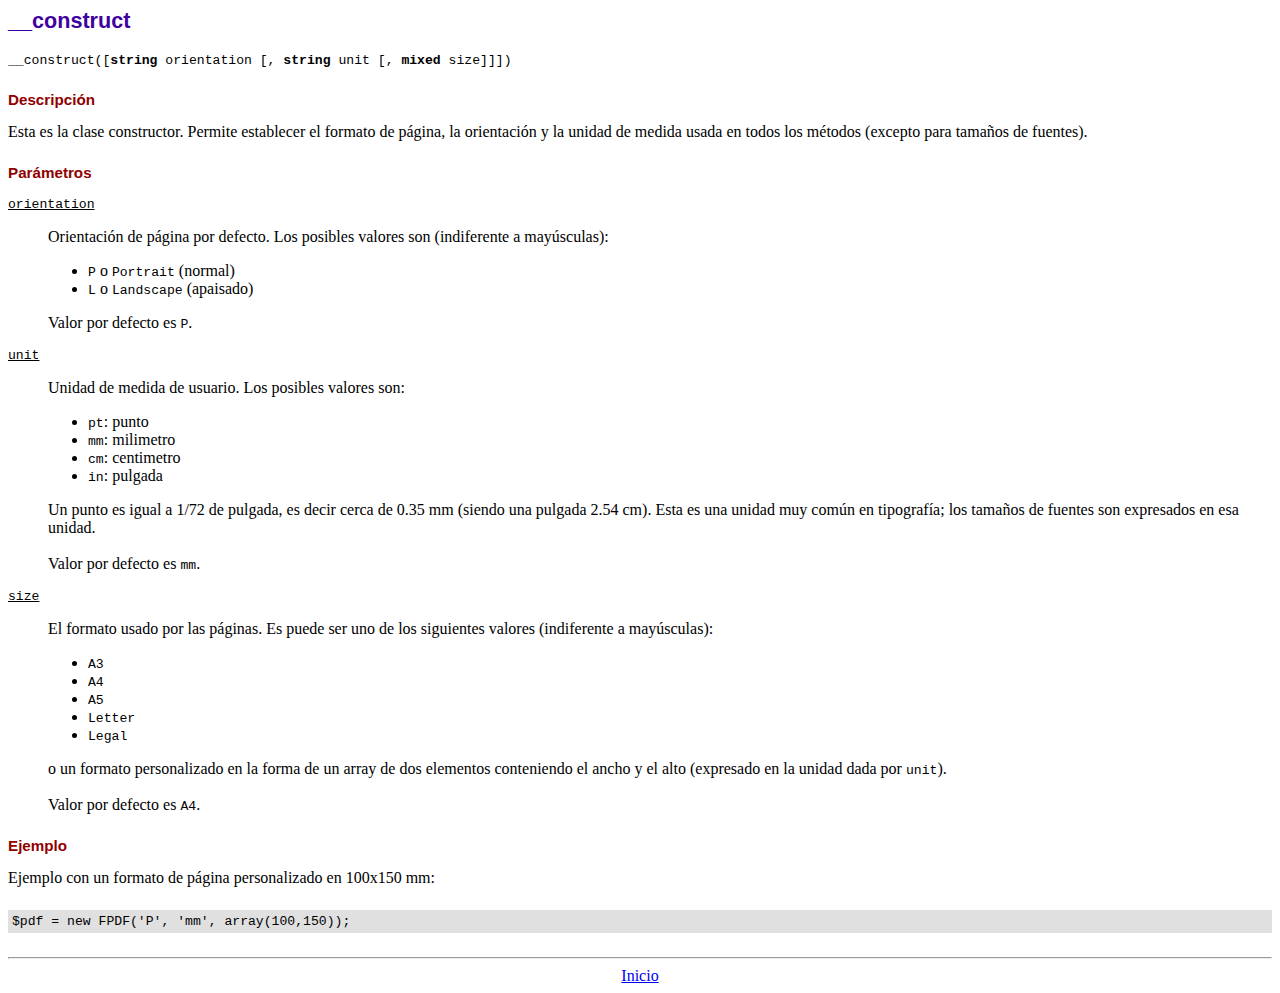
<file: fpdf186/doc/__construct.htm>
<!DOCTYPE html PUBLIC "-//W3C//DTD HTML 4.01 Transitional//EN">
<html>
<head>
<meta http-equiv="Content-Type" content="text/html; charset=UTF-8">
<title>__construct</title>
<link type="text/css" rel="stylesheet" href="../fpdf.css">
</head>
<body>
<h1>__construct</h1>
<code>__construct([<b>string</b> orientation [, <b>string</b> unit [, <b>mixed</b> size]]])</code>
<h2>Descripción</h2>
Esta es la clase constructor. Permite establecer el formato de página, la orientación y la unidad de medida usada en todos los métodos (excepto para tamaños de fuentes).
<h2>Parámetros</h2>
<dl class="param">
<dt><code>orientation</code></dt>
<dd>
Orientación de página por defecto. Los posibles valores son (indiferente a mayúsculas):
<ul>
<li><code>P</code> o <code>Portrait</code> (normal)
<li><code>L</code> o <code>Landscape</code> (apaisado)
</ul>
Valor por defecto es <code>P</code>.
</dd>
<dt><code>unit</code></dt>
<dd>
Unidad de medida de usuario. Los posibles valores son:
<ul>
<li><code>pt</code>: punto
<li><code>mm</code>: milimetro
<li><code>cm</code>: centimetro
<li><code>in</code>: pulgada
</ul>
Un punto es igual a 1/72 de pulgada, es decir cerca de 0.35 mm (siendo una pulgada 2.54 cm). Esta es una unidad muy común en tipografía; los tamaños de fuentes son expresados en esa unidad.
<br>
<br>
Valor por defecto es <code>mm</code>.
</dd>
<dt><code>size</code></dt>
<dd>
El formato usado por las páginas. Es puede ser uno de los siguientes valores (indiferente a mayúsculas):
<ul>
<li><code>A3</code>
<li><code>A4</code>
<li><code>A5</code>
<li><code>Letter</code>
<li><code>Legal</code>
</ul>
o un formato personalizado en la forma de un array de dos elementos conteniendo el ancho y el alto (expresado en la unidad dada por <code>unit</code>).
<br>
<br>
Valor por defecto es <code>A4</code>.
</dd>
</dl>
<h2>Ejemplo</h2>
Ejemplo con un formato de página personalizado en 100x150 mm:
<div class="doc-source">
<pre><code>$pdf = new FPDF('P', 'mm', array(100,150));</code></pre>
</div>
<hr style="margin-top:1.5em">
<div style="text-align:center"><a href="index.htm">Inicio</a></div>
</body>
</html>
</file>
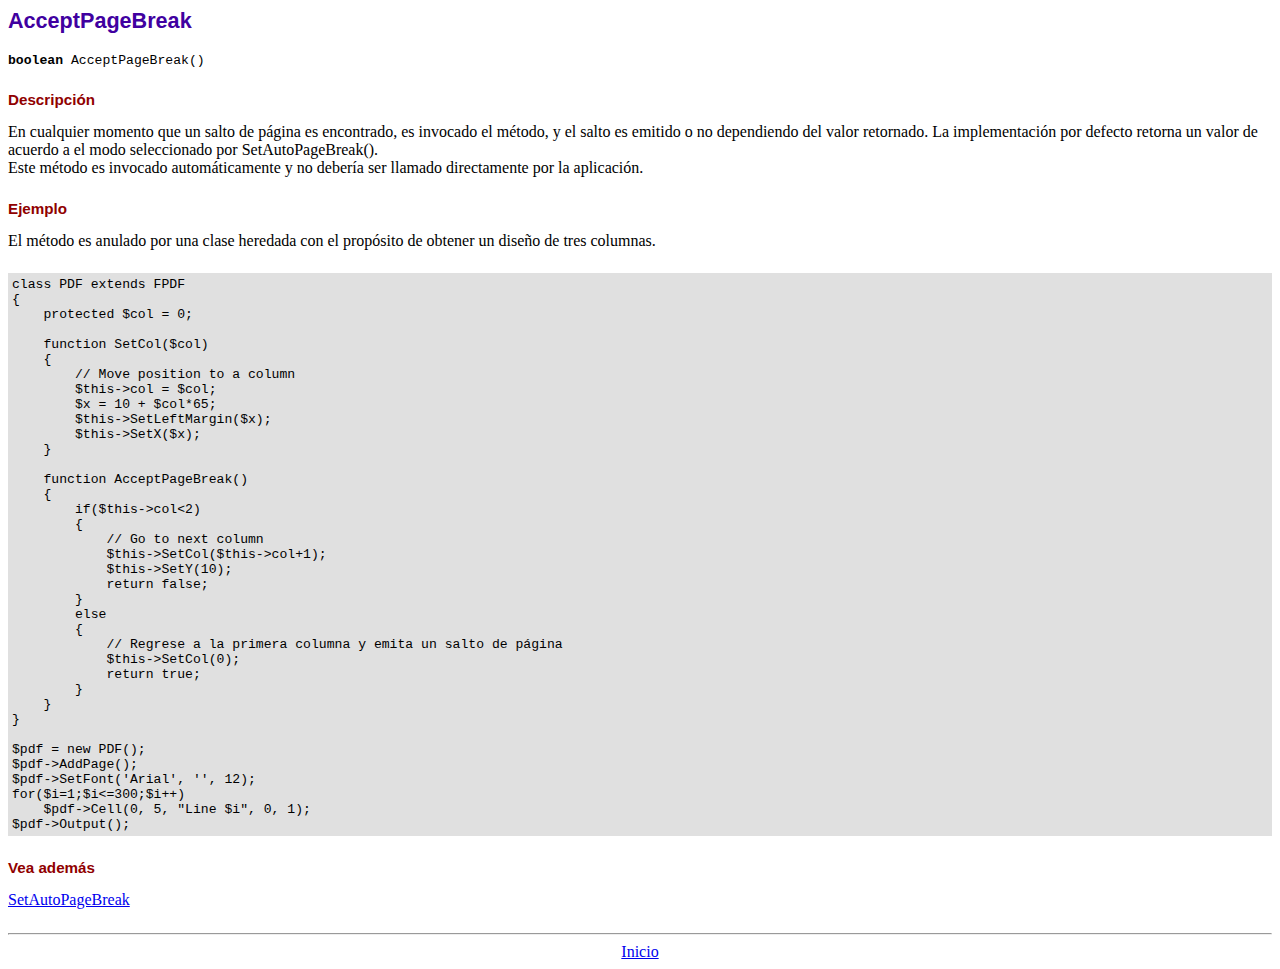
<file: fpdf186/doc/acceptpagebreak.htm>
<!DOCTYPE html PUBLIC "-//W3C//DTD HTML 4.01 Transitional//EN">
<html>
<head>
<meta http-equiv="Content-Type" content="text/html; charset=UTF-8">
<title>AcceptPageBreak</title>
<link type="text/css" rel="stylesheet" href="../fpdf.css">
</head>
<body>
<h1>AcceptPageBreak</h1>
<code><b>boolean</b> AcceptPageBreak()</code>
<h2>Descripción</h2>
En cualquier momento que un salto de página es encontrado, es invocado el método, y el salto es emitido o no dependiendo
del valor retornado. La implementación por defecto retorna un valor de acuerdo a el modo seleccionado por SetAutoPageBreak().
<br>
Este método es invocado automáticamente y no debería ser llamado directamente por la aplicación.
<h2>Ejemplo</h2>
El método es anulado por una clase heredada con el propósito de obtener un diseño de tres columnas.
<div class="doc-source">
<pre><code>class PDF extends FPDF
{
    protected $col = 0;

    function SetCol($col)
    {
        // Move position to a column
        $this-&gt;col = $col;
        $x = 10 + $col*65;
        $this-&gt;SetLeftMargin($x);
        $this-&gt;SetX($x);
    }

    function AcceptPageBreak()
    {
        if($this-&gt;col&lt;2)
        {
            // Go to next column
            $this-&gt;SetCol($this-&gt;col+1);
            $this-&gt;SetY(10);
            return false;
        }
        else
        {
            // Regrese a la primera columna y emita un salto de página
            $this-&gt;SetCol(0);
            return true;
        }
    }
}

$pdf = new PDF();
$pdf-&gt;AddPage();
$pdf-&gt;SetFont('Arial', '', 12);
for($i=1;$i&lt;=300;$i++)
    $pdf-&gt;Cell(0, 5, "Line $i", 0, 1);
$pdf-&gt;Output();</code></pre>
</div>
<h2>Vea además</h2>
<a href="setautopagebreak.htm">SetAutoPageBreak</a>
<hr style="margin-top:1.5em">
<div style="text-align:center"><a href="index.htm">Inicio</a></div>
</body>
</html>
</file>
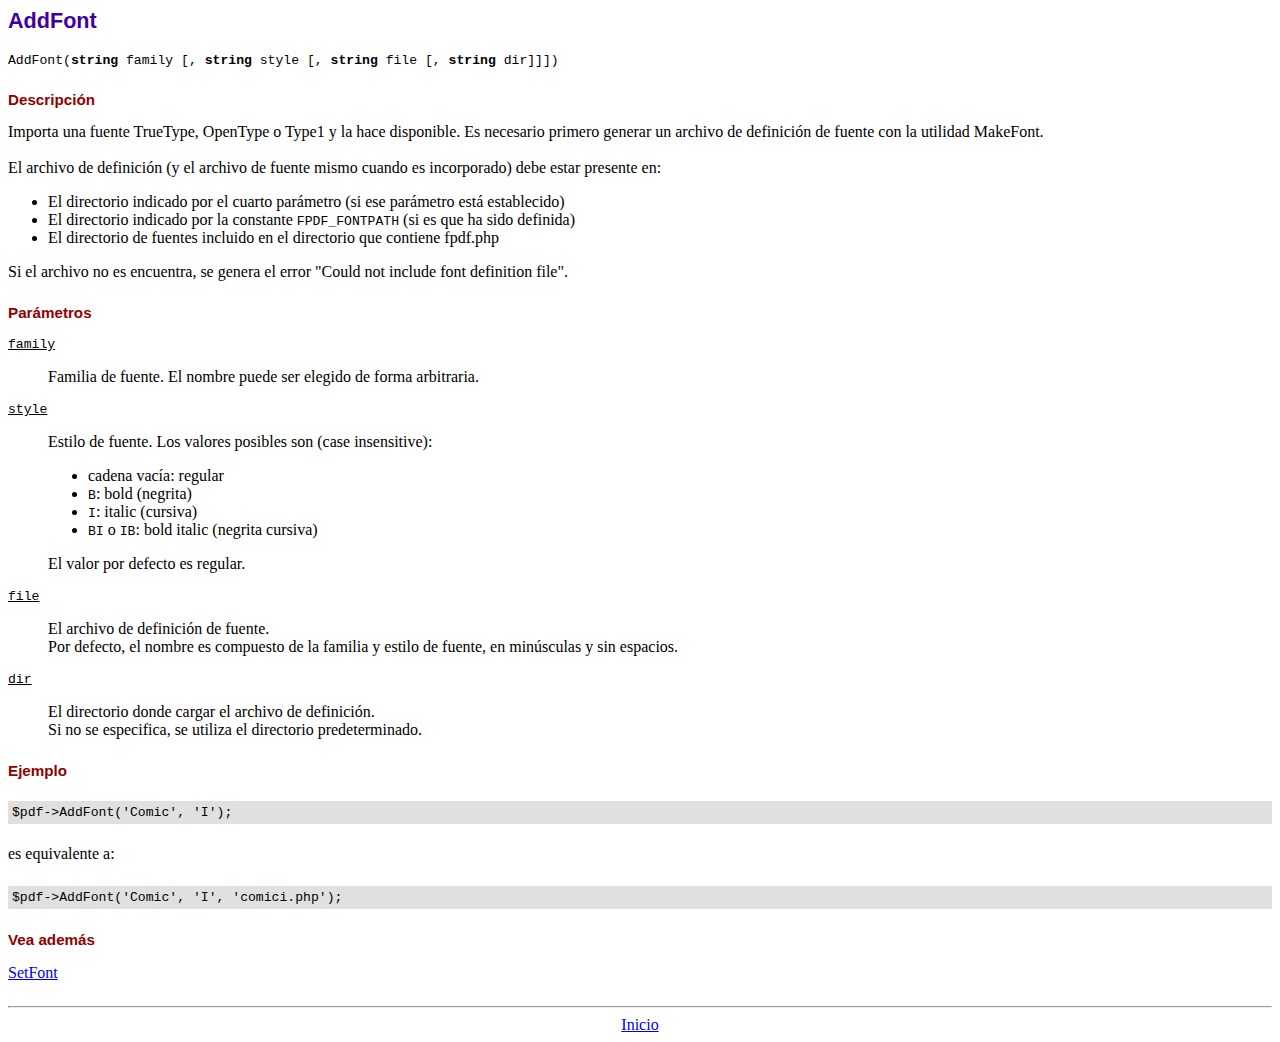
<file: fpdf186/doc/addfont.htm>
<!DOCTYPE html PUBLIC "-//W3C//DTD HTML 4.01 Transitional//EN">
<html>
<head>
<meta http-equiv="Content-Type" content="text/html; charset=UTF-8">
<title>AddFont</title>
<link type="text/css" rel="stylesheet" href="../fpdf.css">
</head>
<body>
<h1>AddFont</h1>
<code>AddFont(<b>string</b> family [, <b>string</b> style [, <b>string</b> file [, <b>string</b> dir]]])</code>
<h2>Descripción</h2>
Importa una fuente TrueType, OpenType o Type1 y la hace disponible. Es necesario primero generar
un archivo de definición de fuente con la utilidad MakeFont.
<br>
<br>
El archivo de definición (y el archivo de fuente mismo cuando es incorporado) debe estar presente en:
<ul>
<li>El directorio indicado por el cuarto parámetro (si ese parámetro está establecido)</li>
<li>El directorio indicado por la constante <code>FPDF_FONTPATH</code> (si es que ha sido definida)
<li>El directorio de fuentes incluido en el directorio que contiene fpdf.php
</ul>
Si el archivo no es encuentra, se genera el error "Could not include font definition file".
<h2>Parámetros</h2>
<dl class="param">
<dt><code>family</code></dt>
<dd>
Familia de fuente. El nombre puede ser elegido de forma arbitraria.
</dd>
<dt><code>style</code></dt>
<dd>
Estilo de fuente. Los valores posibles son (case insensitive):
<ul>
<li>cadena vacía: regular
<li><code>B</code>: bold (negrita)
<li><code>I</code>: italic (cursiva)
<li><code>BI</code> o <code>IB</code>: bold italic (negrita cursiva)
</ul>
El valor por defecto es regular.
</dd>
<dt><code>file</code></dt>
<dd>
El archivo de definición de fuente.
<br>
Por defecto, el nombre es compuesto de la familia y estilo de fuente, en minúsculas y sin espacios.
</dd>
<dt><code>dir</code></dt>
<dd>
El directorio donde cargar el archivo de definición.
<br>
Si no se especifica, se utiliza el directorio predeterminado.
</dd>
</dl>
<h2>Ejemplo</h2>
<div class="doc-source">
<pre><code>$pdf-&gt;AddFont('Comic', 'I');</code></pre>
</div>
es equivalente a:
<div class="doc-source">
<pre><code>$pdf-&gt;AddFont('Comic', 'I', 'comici.php');</code></pre>
</div>
<h2>Vea además</h2>
<a href="setfont.htm">SetFont</a>
<hr style="margin-top:1.5em">
<div style="text-align:center"><a href="index.htm">Inicio</a></div>
</body>
</html>
</file>
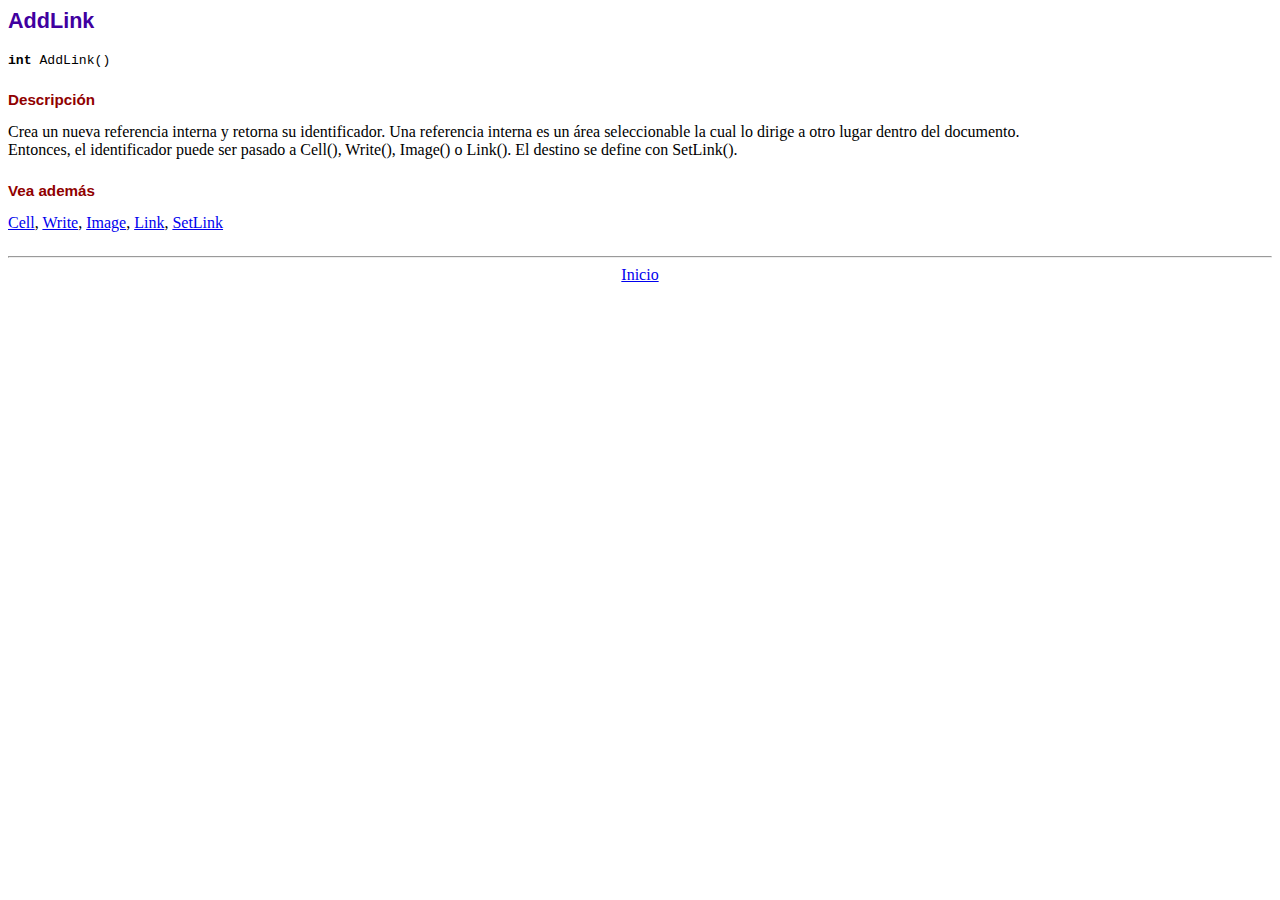
<file: fpdf186/doc/addlink.htm>
<!DOCTYPE html PUBLIC "-//W3C//DTD HTML 4.01 Transitional//EN">
<html>
<head>
<meta http-equiv="Content-Type" content="text/html; charset=UTF-8">
<title>AddLink</title>
<link type="text/css" rel="stylesheet" href="../fpdf.css">
</head>
<body>
<h1>AddLink</h1>
<code><b>int</b> AddLink()</code>
<h2>Descripción</h2>
Crea un nueva referencia interna y retorna su identificador. Una referencia interna es un área seleccionable la cual lo dirige a otro lugar dentro del documento.
<br>
Entonces, el identificador puede ser pasado a Cell(), Write(), Image() o Link(). El destino se define con SetLink().
<h2>Vea además</h2>
<a href="cell.htm">Cell</a>,
<a href="write.htm">Write</a>,
<a href="image.htm">Image</a>,
<a href="link.htm">Link</a>,
<a href="setlink.htm">SetLink</a>
<hr style="margin-top:1.5em">
<div style="text-align:center"><a href="index.htm">Inicio</a></div>
</body>
</html>
</file>
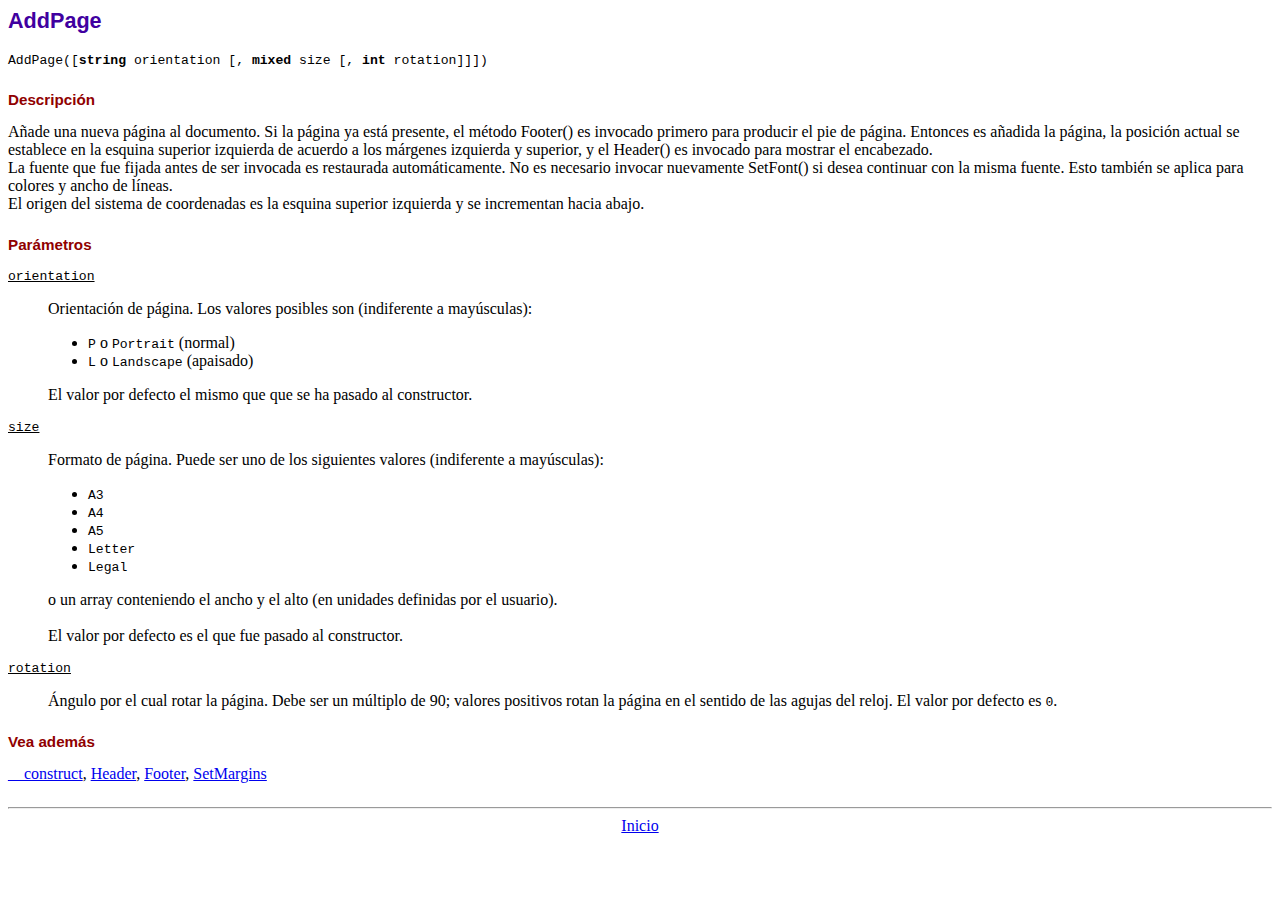
<file: fpdf186/doc/addpage.htm>
<!DOCTYPE html PUBLIC "-//W3C//DTD HTML 4.01 Transitional//EN">
<html>
<head>
<meta http-equiv="Content-Type" content="text/html; charset=UTF-8">
<title>AddPage</title>
<link type="text/css" rel="stylesheet" href="../fpdf.css">
</head>
<body>
<h1>AddPage</h1>
<code>AddPage([<b>string</b> orientation [, <b>mixed</b> size [, <b>int</b> rotation]]])</code>
<h2>Descripción</h2>
Añade una nueva página al documento. Si la página ya está presente, el método Footer() es invocado primero para producir
el pie de página. Entonces es añadida la página, la posición actual se establece en la esquina superior izquierda de
acuerdo a los márgenes izquierda y superior, y el Header() es invocado para mostrar el encabezado.<br>
La fuente que fue fijada antes de ser invocada es restaurada automáticamente. No es necesario invocar nuevamente SetFont()
si desea continuar con la misma fuente. Esto también se aplica para colores y ancho de líneas.<br>
El origen del sistema de coordenadas es la esquina superior izquierda y se incrementan  hacia abajo.
<h2>Parámetros</h2>
<dl class="param">
<dt><code>orientation</code></dt>
<dd>
Orientación de página. Los valores posibles son (indiferente a mayúsculas):
<ul>
<li><code>P</code> o <code>Portrait</code> (normal)</li>
<li><code>L</code> o <code>Landscape</code> (apaisado)</li>
</ul>
El valor por defecto el mismo que que se ha pasado al constructor.
</dd>
<dt><code>size</code></dt>
<dd>
Formato de página. Puede ser uno de los siguientes valores (indiferente a mayúsculas):
<ul>
<li><code>A3</code></li>
<li><code>A4</code></li>
<li><code>A5</code></li>
<li><code>Letter</code></li>
<li><code>Legal</code></li>
</ul>
o un array conteniendo el ancho y el alto (en unidades definidas por el usuario).<br>
<br>
El valor por defecto es el que fue pasado al constructor.
</dd>
<dt><code>rotation</code></dt>
<dd>
Ángulo por el cual rotar la página. Debe ser un múltiplo de 90; valores positivos rotan
la página en el sentido de las agujas del reloj. El valor por defecto es <code>0</code>.
</dd>
</dl>
<h2>Vea además</h2>
<a href="__construct.htm">__construct</a>,
<a href="header.htm">Header</a>,
<a href="footer.htm">Footer</a>,
<a href="setmargins.htm">SetMargins</a>
<hr style="margin-top:1.5em">
<div style="text-align:center"><a href="index.htm">Inicio</a></div>
</body>
</html>
</file>
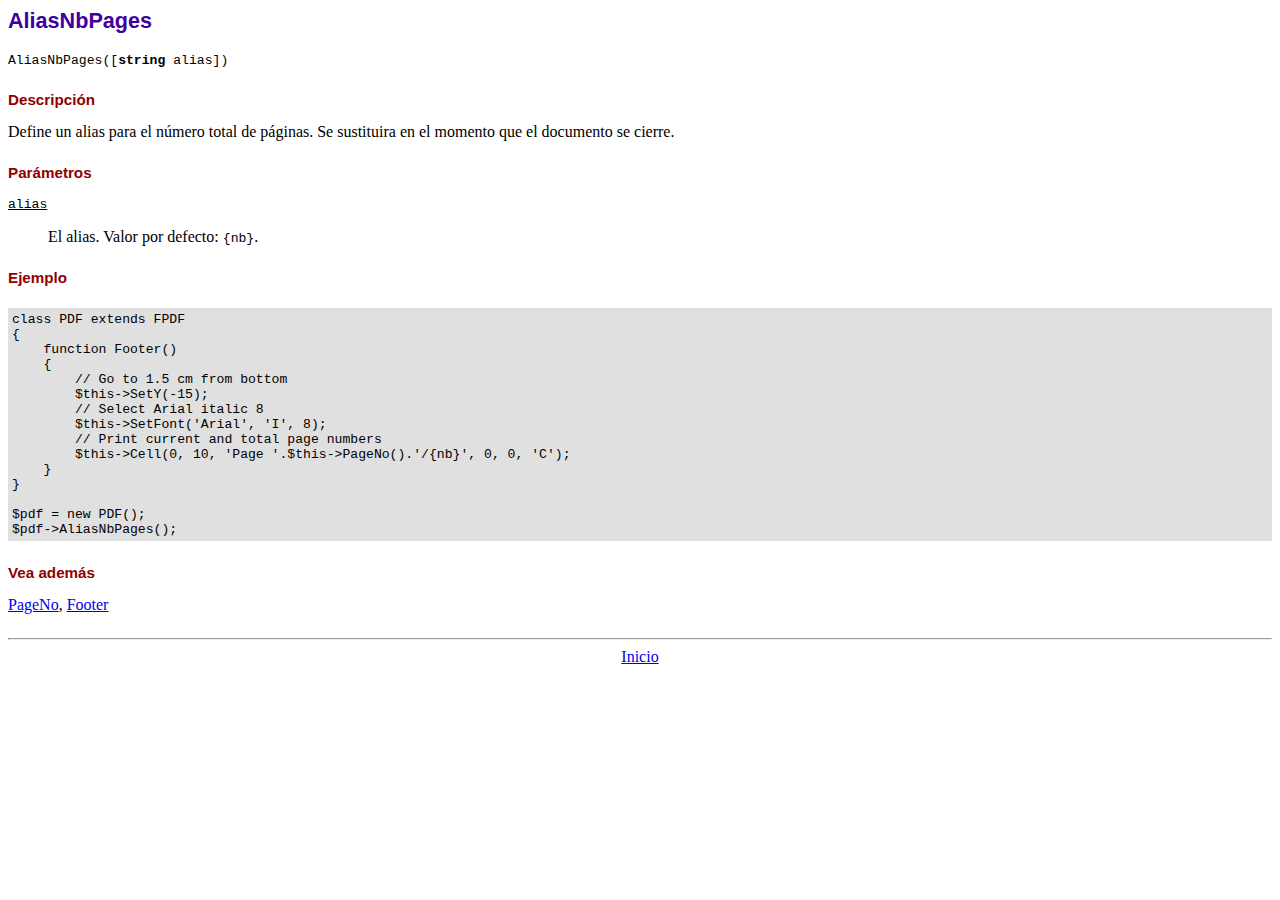
<file: fpdf186/doc/aliasnbpages.htm>
<!DOCTYPE html PUBLIC "-//W3C//DTD HTML 4.01 Transitional//EN">
<html>
<head>
<meta http-equiv="Content-Type" content="text/html; charset=UTF-8">
<title>AliasNbPages</title>
<link type="text/css" rel="stylesheet" href="../fpdf.css">
</head>
<body>
<h1>AliasNbPages</h1>
<code>AliasNbPages([<b>string</b> alias])</code>
<h2>Descripción</h2>
Define un alias para el número total de páginas. Se sustituira en el momento que el documento se cierre.
<h2>Parámetros</h2>
<dl class="param">
<dt><code>alias</code></dt>
<dd>
El alias. Valor por defecto: <code>{nb}</code>.
</dd>
</dl>
<h2>Ejemplo</h2>
<div class="doc-source">
<pre><code>class PDF extends FPDF
{
    function Footer()
    {
        // Go to 1.5 cm from bottom
        $this-&gt;SetY(-15);
        // Select Arial italic 8
        $this-&gt;SetFont('Arial', 'I', 8);
        // Print current and total page numbers
        $this-&gt;Cell(0, 10, 'Page '.$this-&gt;PageNo().'/{nb}', 0, 0, 'C');
    }
}

$pdf = new PDF();
$pdf-&gt;AliasNbPages();</code></pre>
</div>
<h2>Vea además</h2>
<a href="pageno.htm">PageNo</a>,
<a href="footer.htm">Footer</a>
<hr style="margin-top:1.5em">
<div style="text-align:center"><a href="index.htm">Inicio</a></div>
</body>
</html>
</file>
<file: fpdf186/fpdf.css>
body {font-family:"Times New Roman",serif}
h1 {font:bold 135% Arial,sans-serif; color:#4000A0; margin-bottom:0.9em}
h2 {font:bold 95% Arial,sans-serif; color:#900000; margin-top:1.5em; margin-bottom:1em}
dl.param dt {text-decoration:underline}
dl.param dd {margin-top:1em; margin-bottom:1em}
dl.param ul {margin-top:1em; margin-bottom:1em}
tt, code, kbd {font-family:"Courier New",Courier,monospace; font-size:82%}
div.source {margin-top:1.4em; margin-bottom:1.3em}
div.source pre {display:table; border:1px solid #24246A; width:100%; margin:0em; font-family:inherit; font-size:100%}
div.source code {display:block; border:1px solid #C5C5EC; background-color:#F0F5FF; padding:6px; color:#000000}
div.doc-source {margin-top:1.4em; margin-bottom:1.3em}
div.doc-source pre {display:table; width:100%; margin:0em; font-family:inherit; font-size:100%}
div.doc-source code {display:block; background-color:#E0E0E0; padding:4px}
.kw {color:#000080; font-weight:bold}
.str {color:#CC0000}
.cmt {color:#008000}
p.demo {text-align:center; margin-top:-0.9em}
a.demo {text-decoration:none; font-weight:bold; color:#0000CC}
a.demo:link {text-decoration:none; font-weight:bold; color:#0000CC}
a.demo:hover {text-decoration:none; font-weight:bold; color:#0000FF}
a.demo:active {text-decoration:none; font-weight:bold; color:#0000FF}
</file>
<file: css/estilo_ayuda.css>
*{
    margin: 0;
    padding: 0;
    box-sizing: border-box;
}

body{
    font-family: 'Open Sans', sans-serif;
    color: #fff;
    /* background-color: #96c77a; */
    background-image: linear-gradient(rgba(0,0,0,0.8), rgba(0,0,0,0.8)) ,url("https://images.pexels.com/photos/539856/pexels-photo-539856.jpeg?auto=compress&cs=tinysrgb&w=1260&h=750&dpr=1");
}

.title{
    font-size: 50px;
    text-align: center;
    margin-top: 80px;
    margin-bottom: 40px;
    text-decoration: underline 4px;
}


.questions-container{
    max-width: 800px;
    margin: 0 auto;
}

.question{
    border-bottom: 1px solid #fff;
}
.question button{
    width: 100%;
    background-color: #133500;
    display: flex;
    justify-content: space-between;
    align-items: center;
    padding: 20px 15px;
    border:none;
    outline: none;
    font-size: 22px;
    color: #fff;
    font-weight: 700;
    cursor: pointer;
}

.question .answer-container{
    font-size: 15px;
    max-height: 0;
    opacity: 0;
    line-height: 1.5;
    overflow: hidden;
    transition: all 0.6s ease;
}
.question .answer-container img{
    width: 100%;
    height: auto; /* Establece aquí la altura deseada para las imágenes */
    margin: 20px 0;
}
.d-arrow{
    transition: transform 0.5s ease-in ;
    color: #fff;
}

/*add this class when click*/
.question .answer-container.show{
    max-height: 100%; 
    opacity: 1;
    padding:0px 15px 30px 50px;
}
.question .answer-container.show img{
    margin: 20px 0px;
    opacity: 1;
}
.question button .d-arrow.rotate{
    transform: rotate(180deg);
}
</file>
<file: css/ayudaAdmin.css>
*{
    margin: 0;
    padding: 0;
    box-sizing: border-box;
}

body{
    font-family: 'Open Sans', sans-serif;
    color: white;
    /* background-color: #96c77a; */
    background-image: linear-gradient(rgba(0,0,0,0.8), rgba(0,0,0,0.8)) ,url("https://images.pexels.com/photos/360013/pexels-photo-360013.jpeg?auto=compress&cs=tinysrgb&w=1260&h=750&dpr=1");
    background-size: cover;
    background-position: center;
    background-repeat: no-repeat;
    background-attachment: fixed;
}

.title{
    font-size: 50px;
    text-align: center;
    margin-top: 80px;
    margin-bottom: 40px;
    text-decoration: underline 4px;
}


.questions-container{
    max-width: 800px;
    margin: 0 auto;
}

.question{
    border-bottom: 1px solid #fff;
}
.question button{
    width: 100%;
    background-color: #133500;
    display: flex;
    justify-content: space-between;
    align-items: center;
    padding: 20px 15px;
    border:none;
    outline: none;
    font-size: 22px;
    color: #fff;
    font-weight: 700;
    cursor: pointer;
}

.question .answer-container{
    font-size: 15px;
    max-height: 0;
    opacity: 0;
    line-height: 1.5;
    overflow: hidden;
    transition: all 0.6s ease;
}
.question .answer-container img{
    width: 100%;
    height: auto; /* Establece aquí la altura deseada para las imágenes */
    margin: 20px 0;
}
.d-arrow{
    transition: transform 0.5s ease-in ;
    color: #fff;
}

/*add this class when click*/
.question .answer-container.show{
    max-height: 100%; 
    opacity: 1;
    padding:0px 15px 30px 50px;
}
.question .answer-container.show img{
    margin: 20px 0px;
    opacity: 1;
}
.question button .d-arrow.rotate{
    transform: rotate(180deg);
}
</file>
